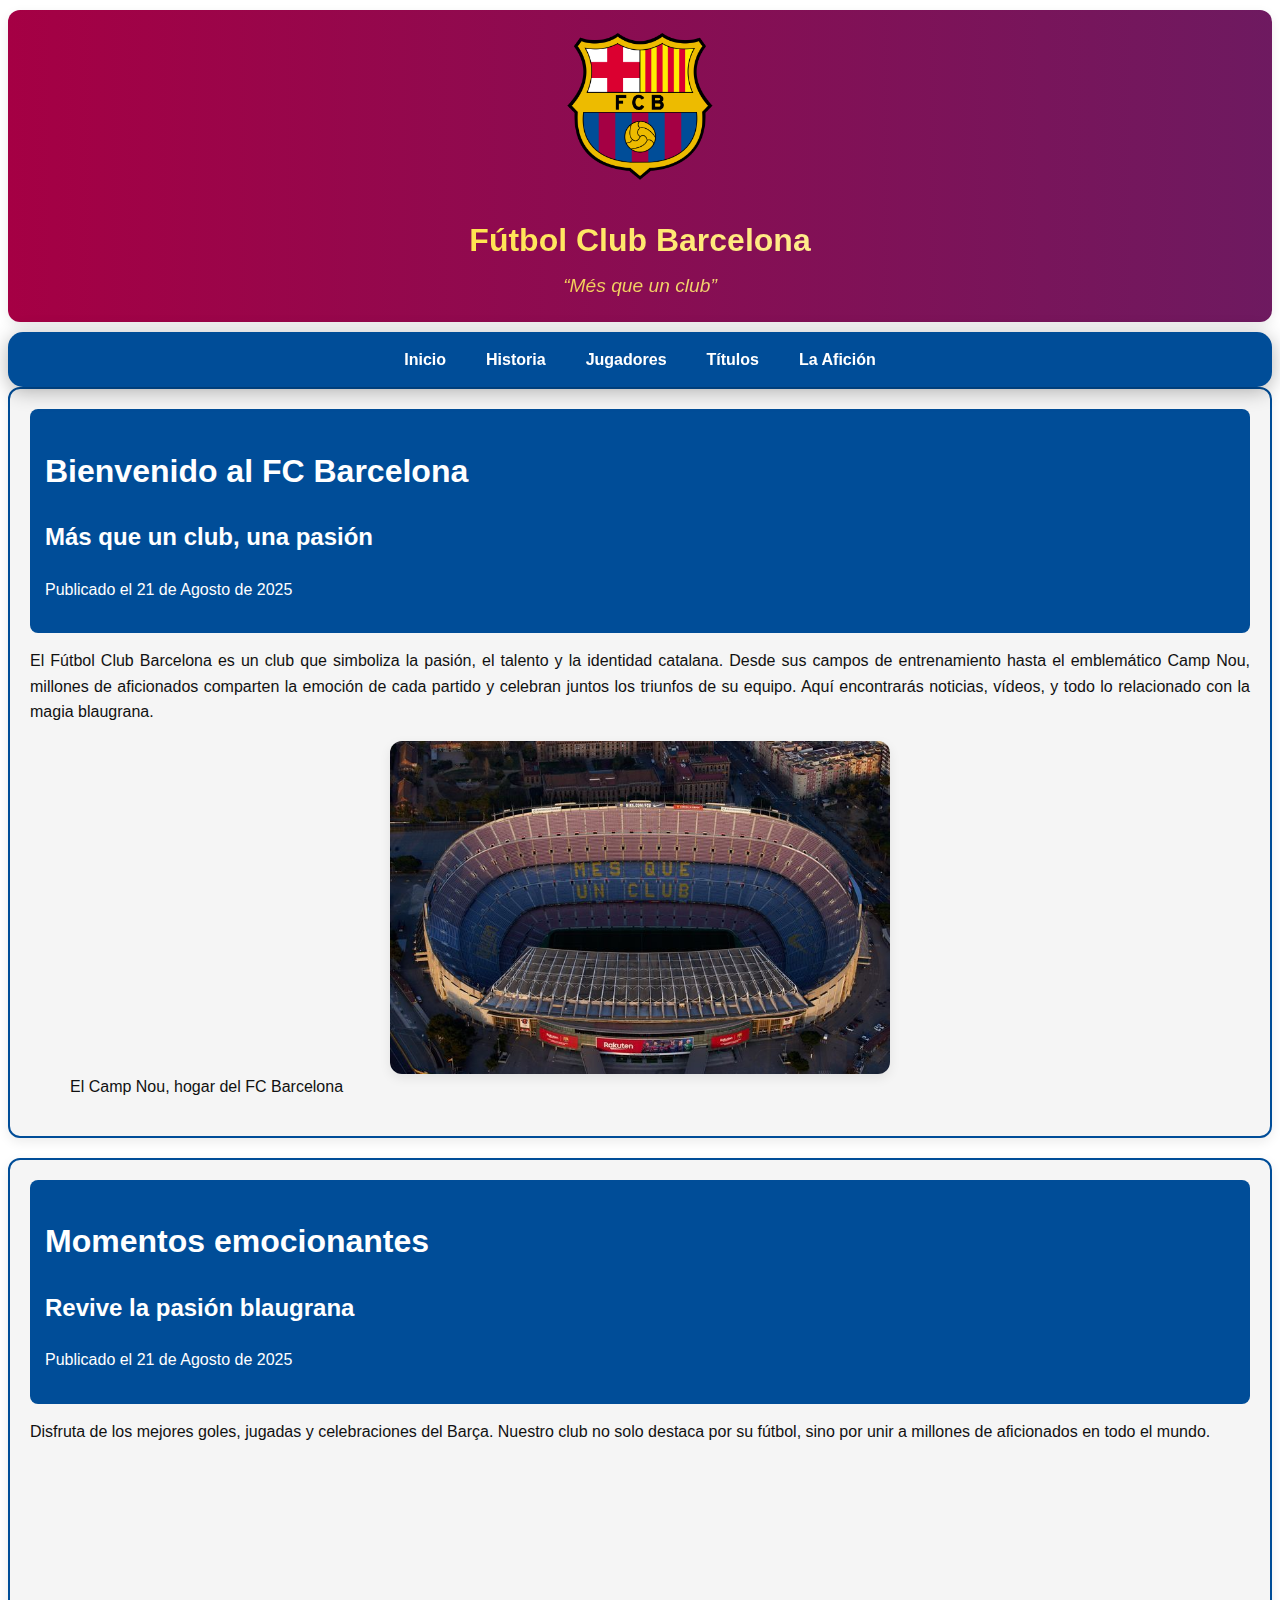
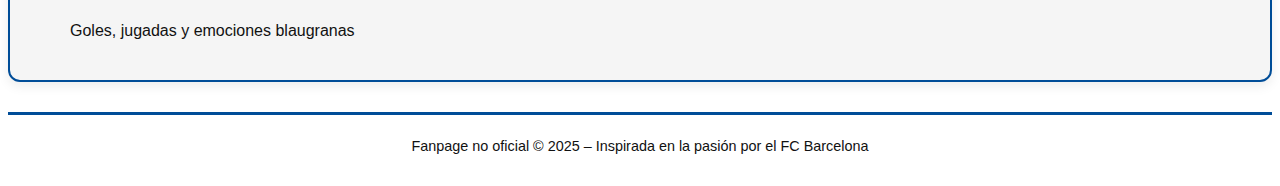
<file: index.html>
﻿<!DOCTYPE html>
<html lang="es">

<head>
    <meta charset="UTF-8">
    <meta http-equiv="X-UA-Compatible" content="IE=edge">
    <meta name="viewport" content="width=device-width, initial-scale=1.0">
    <meta name="description" content="Fanpage del Fútbol Club Barcelona">
    <meta name="keywords" content="FC Barcelona, Barça, fútbol, Messi, Camp Nou">
    <title>FC Barcelona - Fanpage</title>
    <link rel="stylesheet" href="/css/misestilos.css">
    <link rel="shortcut icon" href="/imagenes/EscudoBarcelona.png" />
</head>

<body>
    <div id="agrupar">

        <!-- Encabezado principal -->
        <header id="principal">
            <img src="/imagenes/EscudoBarcelona.png" width="150" height="auto" alt="Escudo FC Barcelona">
            <h1>Fútbol Club Barcelona</h1>
            <h2>“Més que un club”</h2>
        </header>

        <nav id="menu">
            <button id="menu-toggle">☰ Menú</button>
            <ul id="menu-links">
                <li><a href="/index.html">Inicio</a></li>
                <li><a href="/html/historia.html">Historia</a></li>
                <li><a href="/html/jugadores.html">Jugadores</a></li>
                <li><a href="/html/titulos.html">Títulos</a></li>
                <li><a href="/html/aficion.html">La Afición</a></li>
            </ul>
        </nav>

        <!-- Sección principal -->
        <section id="seccion">

            <!-- Primer artículo: Presentación general -->
            <article>
                <header class="cabecera">
                    <h1>Bienvenido al FC Barcelona</h1>
                    <h2>Más que un club, una pasión</h2>
                    <p>Publicado el <time datetime="2025-08-21">21 de Agosto de 2025</time></p>
                </header>
                <div class="texto_articulo">
                    El Fútbol Club Barcelona es un club que simboliza la pasión, el talento y la identidad catalana.
                    Desde sus campos de entrenamiento hasta el emblemático Camp Nou, millones de aficionados comparten
                    la emoción de cada partido y celebran juntos los triunfos de su equipo.
                    Aquí encontrarás noticias, vídeos, y todo lo relacionado con la magia blaugrana.
                </div>
                <figure>
                    <img src="/imagenes/campNou.jpg" alt="Camp Nou estadio FC Barcelona">
                    <figcaption>El Camp Nou, hogar del FC Barcelona</figcaption>
                </figure>
            </article>

            <!-- Segundo artículo: Multimedia / Vídeo -->
            <article>
                <header class="cabecera">
                    <h1>Momentos emocionantes</h1>
                    <h2>Revive la pasión blaugrana</h2>
                    <p>Publicado el <time datetime="2025-08-21">21 de Agosto de 2025</time></p>
                </header>
                <div class="texto_articulo">
                    Disfruta de los mejores goles, jugadas y celebraciones del Barça.
                    Nuestro club no solo destaca por su fútbol, sino por unir a millones de aficionados en todo el
                    mundo.
                </div>
                <figure>
                    <div class="video-container">
                        <iframe width="560" height="auto"
                            src="https://www.youtube.com/embed/1yLAv469o-I?si=PwR2Y-on0ChweXEt"
                            title="YouTube video player" frameborder="0"
                            allow="accelerometer; autoplay; clipboard-write; encrypted-media; gyroscope; picture-in-picture; web-share"
                            referrerpolicy="strict-origin-when-cross-origin" allowfullscreen></iframe>
                        <figcaption>Goles, jugadas y emociones blaugranas</figcaption>
                    </div>
                </figure>
            </article>

        </section>
        <!-- Pie de página -->
        <footer id="pie">
            Fanpage no oficial &copy; 2025 – Inspirada en la pasión por el FC Barcelona
        </footer>
    </div>

    <script>
        const toggleBtn = document.getElementById("menu-toggle");
        const menuLinks = document.getElementById("menu-links");

        toggleBtn.addEventListener("click", () => {
            menuLinks.classList.toggle("active");
        });

        // opcional: cerrar el menú al hacer clic en un enlace
        const links = menuLinks.querySelectorAll("a");
        links.forEach(link => {
            link.addEventListener("click", () => {
                menuLinks.classList.remove("active");
            });
        });
    </script>

</body>

</html>
</file>
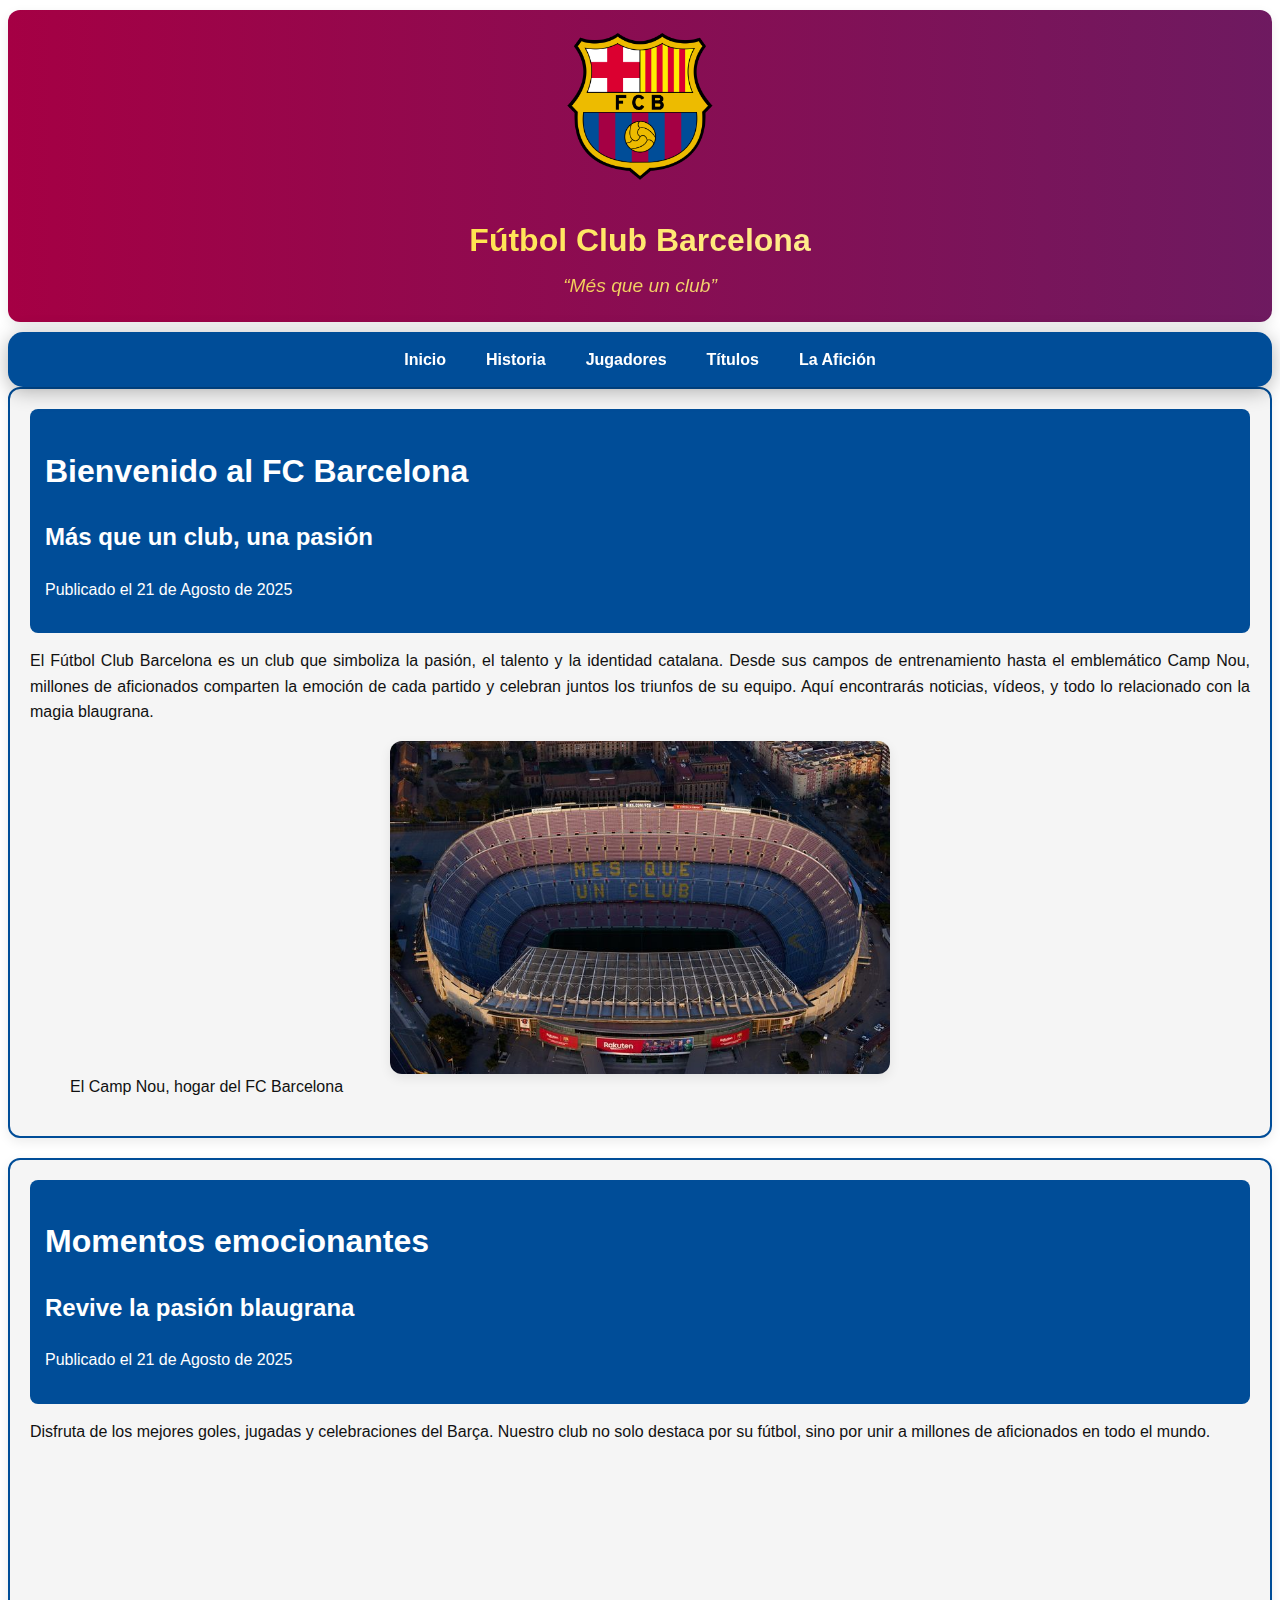
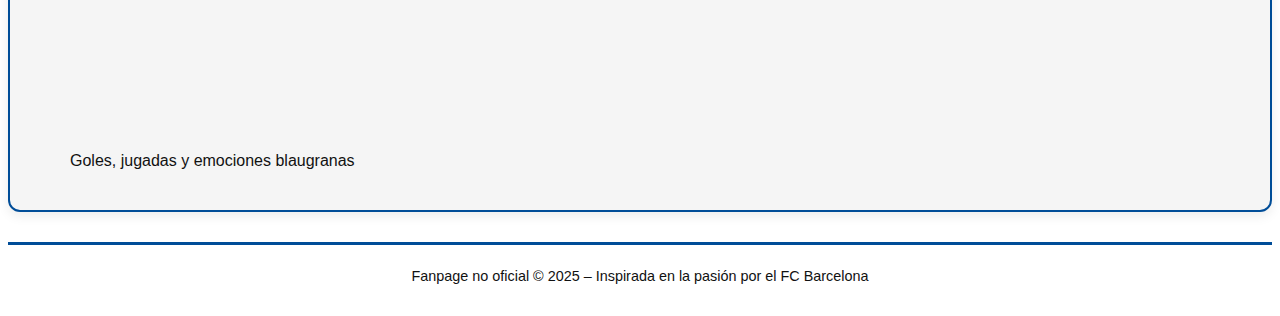
<file: Plantilla/index.html>
﻿<!DOCTYPE html>
<html lang="es">

<head>
    <meta charset="UTF-8">
    <meta http-equiv="X-UA-Compatible" content="IE=edge">
    <meta name="viewport" content="width=device-width, initial-scale=1.0">
    <meta name="description" content="Fanpage del Fútbol Club Barcelona">
    <meta name="keywords" content="FC Barcelona, Barça, fútbol, Messi, Camp Nou">
    <title>FC Barcelona - Fanpage</title>
    <link rel="stylesheet" href="/Plantilla/css/misestilos.css">
    <link rel="shortcut icon" href="/Plantilla/imagenes/EscudoBarcelona.png" />
</head>

<body>
    <div id="agrupar">

        <!-- Encabezado principal -->
        <header id="principal">
            <img src="/Plantilla/imagenes/EscudoBarcelona.png" width="150" height="auto" alt="Escudo FC Barcelona">
            <h1>Fútbol Club Barcelona</h1>
            <h2>“Més que un club”</h2>
        </header>

        <nav id="menu">
            <button id="menu-toggle">☰ Menú</button>
            <ul id="menu-links">
                <li><a href="/Plantilla/index.html">Inicio</a></li>
                <li><a href="/Plantilla/html/historia.html">Historia</a></li>
                <li><a href="/Plantilla/html/jugadores.html">Jugadores</a></li>
                <li><a href="/Plantilla/html/titulos.html">Títulos</a></li> 
                <li><a href="/Plantilla/html/aficion.html">La Afición</a></li> 
            </ul>
        </nav>

   <!-- Sección principal -->
<section id="seccion">

    <!-- Primer artículo: Presentación general -->
    <article>
        <header class="cabecera">
            <h1>Bienvenido al FC Barcelona</h1>
            <h2>Más que un club, una pasión</h2>
            <p>Publicado el <time datetime="2025-08-21">21 de Agosto de 2025</time></p>
        </header>
        <div class="texto_articulo">
            El Fútbol Club Barcelona es un club que simboliza la pasión, el talento y la identidad catalana.
            Desde sus campos de entrenamiento hasta el emblemático Camp Nou, millones de aficionados comparten
            la emoción de cada partido y celebran juntos los triunfos de su equipo.
            Aquí encontrarás noticias, vídeos, y todo lo relacionado con la magia blaugrana.
        </div>
        <figure>
            <img src="/Plantilla/imagenes/campNou.jpg" alt="Camp Nou estadio FC Barcelona">
            <figcaption>El Camp Nou, hogar del FC Barcelona</figcaption>
        </figure>
    </article>

    <!-- Segundo artículo: Multimedia / Vídeo -->
    <article>
        <header class="cabecera">
            <h1>Momentos emocionantes</h1>
            <h2>Revive la pasión blaugrana</h2>
            <p>Publicado el <time datetime="2025-08-21">21 de Agosto de 2025</time></p>
        </header>
        <div class="texto_articulo">
            Disfruta de los mejores goles, jugadas y celebraciones del Barça.
            Nuestro club no solo destaca por su fútbol, sino por unir a millones de aficionados en todo el mundo.
        </div>
        <figure>
            <iframe 
            width="560" height="280"
            src="https://www.youtube.com/embed/1yLAv469o-I?si=PwR2Y-on0ChweXEt" 
            title="YouTube video player" frameborder="0" 
            allow="accelerometer; autoplay; clipboard-write; encrypted-media; gyroscope; picture-in-picture; web-share" 
            referrerpolicy="strict-origin-when-cross-origin" allowfullscreen></iframe>
            <figcaption>Goles, jugadas y emociones blaugranas</figcaption>
        </figure>
    </article>

</section>
        <!-- Pie de página -->
        <footer id="pie">
            Fanpage no oficial &copy; 2025 – Inspirada en la pasión por el FC Barcelona
        </footer>
    </div>

    <script>
        const toggleBtn = document.getElementById("menu-toggle");
        const menuLinks = document.getElementById("menu-links");

        toggleBtn.addEventListener("click", () => {
            menuLinks.classList.toggle("active");
        });

        // opcional: cerrar el menú al hacer clic en un enlace
        const links = menuLinks.querySelectorAll("a");
        links.forEach(link => {
            link.addEventListener("click", () => {
                menuLinks.classList.remove("active");
            });
        });
    </script>

</body>

</html>
</file>
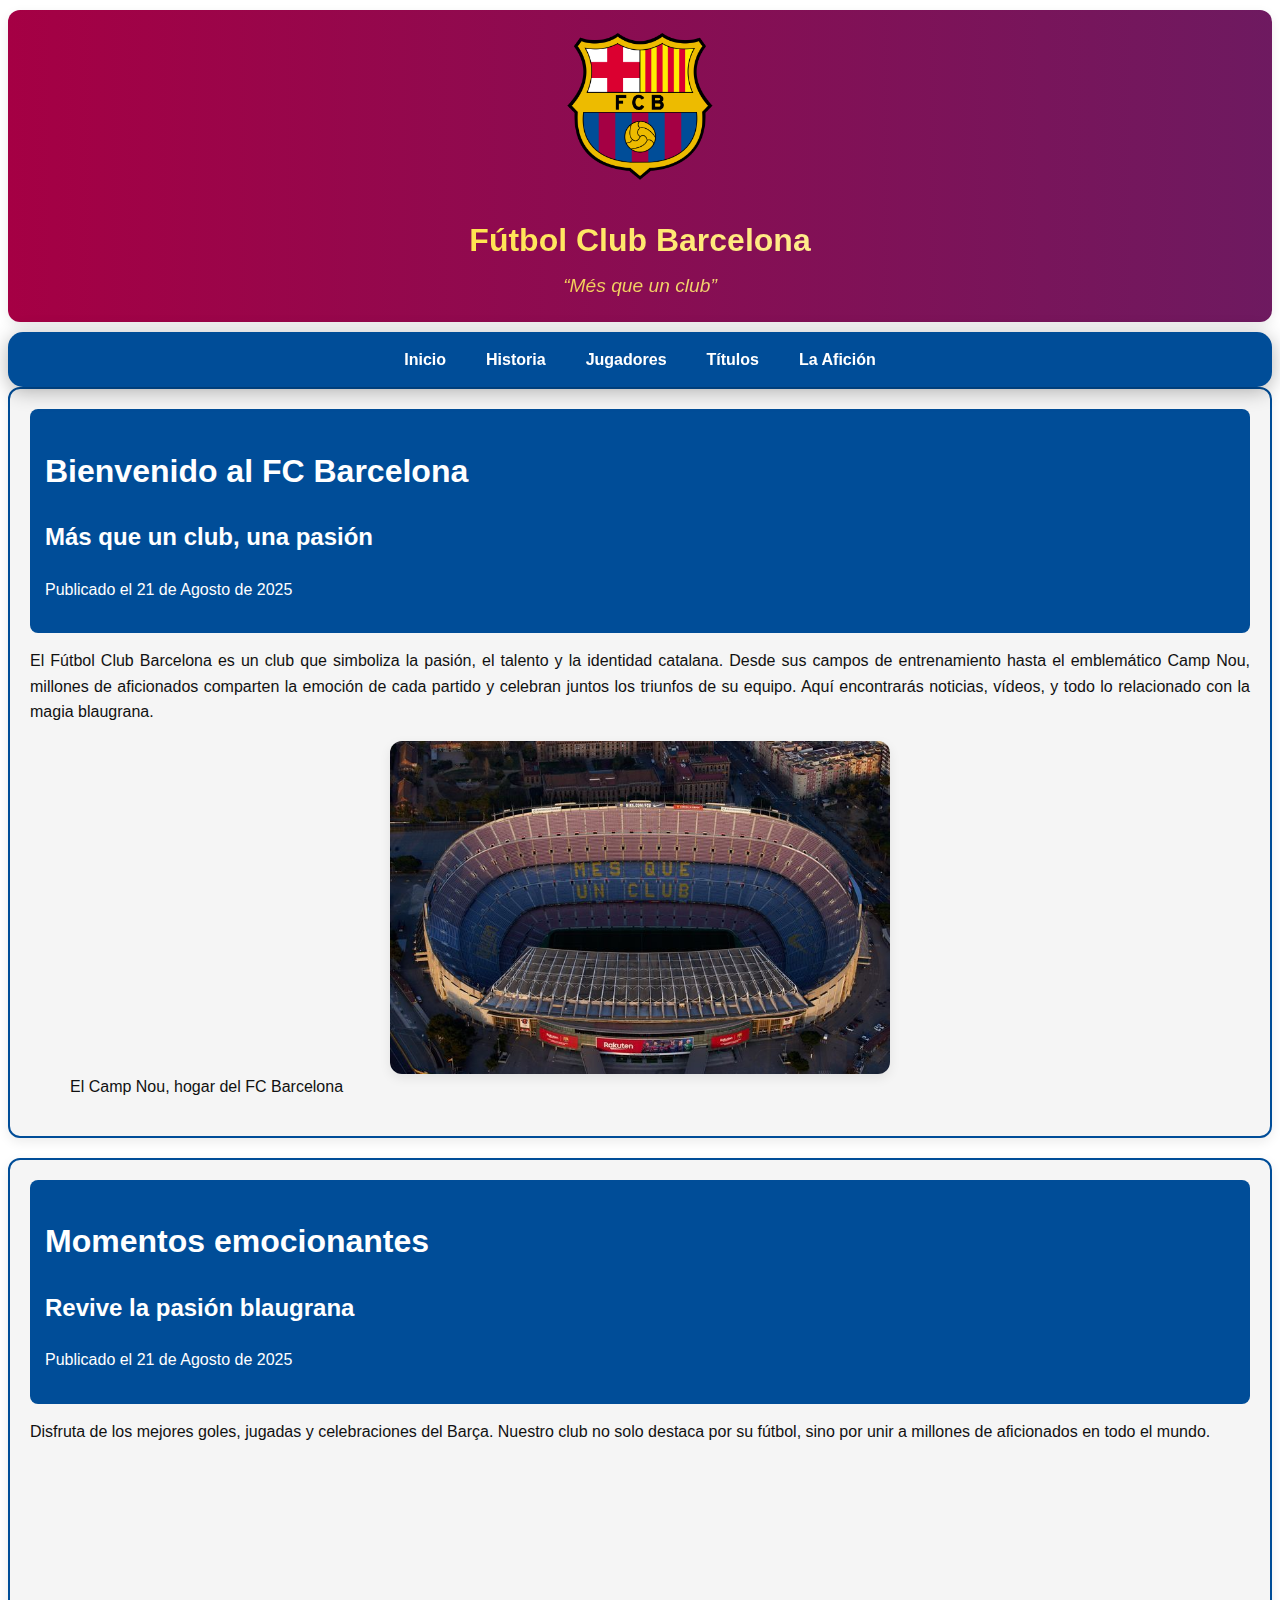
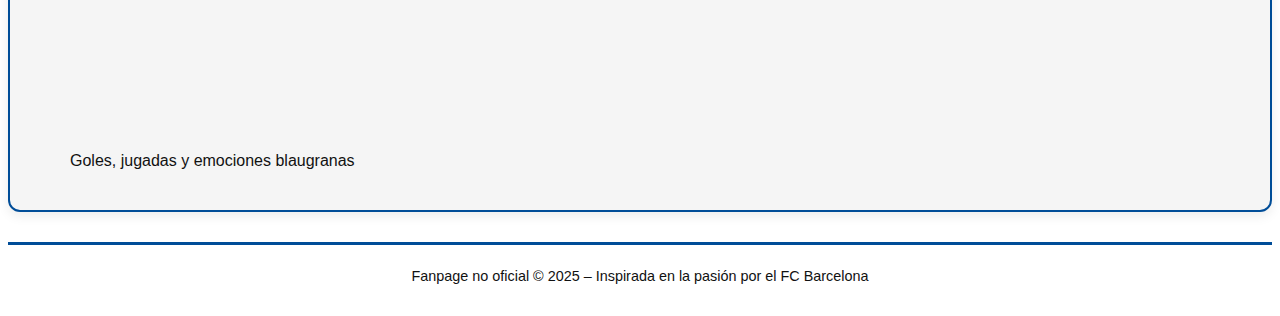
<file: main.html>
﻿<!DOCTYPE html>
<html lang="es">

<head>
    <meta charset="UTF-8">
    <meta http-equiv="X-UA-Compatible" content="IE=edge">
    <meta name="viewport" content="width=device-width, initial-scale=1.0">
    <meta name="description" content="Fanpage del Fútbol Club Barcelona">
    <meta name="keywords" content="FC Barcelona, Barça, fútbol, Messi, Camp Nou">
    <title>FC Barcelona - Fanpage</title>
    <link rel="stylesheet" href="/css/misestilos.css">
    <link rel="shortcut icon" href="imagenes/EscudoBarcelona.png" />
</head>

<body>
    <div id="agrupar">

        <!-- Encabezado principal -->
        <header id="principal">
            <img src="/Plantilla/imagenes/EscudoBarcelona.png" width="150" height="auto" alt="Escudo FC Barcelona">
            <h1>Fútbol Club Barcelona</h1>
            <h2>“Més que un club”</h2>
        </header>

        <nav id="menu">
            <button id="menu-toggle">☰ Menú</button>
            <ul id="menu-links">
                <li><a href="/Plantilla/index.html">Inicio</a></li>
                <li><a href="/Plantilla/html/historia.html">Historia</a></li>
                <li><a href="/Plantilla/html/jugadores.html">Jugadores</a></li>
                <li><a href="/Plantilla/html/titulos.html">Títulos</a></li> 
                <li><a href="/Plantilla/html/aficion.html">La Afición</a></li> 
            </ul>
        </nav>

   <!-- Sección principal -->
<section id="seccion">

    <!-- Primer artículo: Presentación general -->
    <article>
        <header class="cabecera">
            <h1>Bienvenido al FC Barcelona</h1>
            <h2>Más que un club, una pasión</h2>
            <p>Publicado el <time datetime="2025-08-21">21 de Agosto de 2025</time></p>
        </header>
        <div class="texto_articulo">
            El Fútbol Club Barcelona es un club que simboliza la pasión, el talento y la identidad catalana.
            Desde sus campos de entrenamiento hasta el emblemático Camp Nou, millones de aficionados comparten
            la emoción de cada partido y celebran juntos los triunfos de su equipo.
            Aquí encontrarás noticias, vídeos, y todo lo relacionado con la magia blaugrana.
        </div>
        <figure>
            <img src="/Plantilla/imagenes/campNou.jpg" alt="Camp Nou estadio FC Barcelona">
            <figcaption>El Camp Nou, hogar del FC Barcelona</figcaption>
        </figure>
    </article>

    <!-- Segundo artículo: Multimedia / Vídeo -->
    <article>
        <header class="cabecera">
            <h1>Momentos emocionantes</h1>
            <h2>Revive la pasión blaugrana</h2>
            <p>Publicado el <time datetime="2025-08-21">21 de Agosto de 2025</time></p>
        </header>
        <div class="texto_articulo">
            Disfruta de los mejores goles, jugadas y celebraciones del Barça.
            Nuestro club no solo destaca por su fútbol, sino por unir a millones de aficionados en todo el mundo.
        </div>
        <figure>
            <iframe 
            width="560" height="280"
            src="https://www.youtube.com/embed/1yLAv469o-I?si=PwR2Y-on0ChweXEt" 
            title="YouTube video player" frameborder="0" 
            allow="accelerometer; autoplay; clipboard-write; encrypted-media; gyroscope; picture-in-picture; web-share" 
            referrerpolicy="strict-origin-when-cross-origin" allowfullscreen></iframe>
            <figcaption>Goles, jugadas y emociones blaugranas</figcaption>
        </figure>
    </article>

</section>
        <!-- Pie de página -->
        <footer id="pie">
            Fanpage no oficial &copy; 2025 – Inspirada en la pasión por el FC Barcelona
        </footer>
    </div>

    <script>
        const toggleBtn = document.getElementById("menu-toggle");
        const menuLinks = document.getElementById("menu-links");

        toggleBtn.addEventListener("click", () => {
            menuLinks.classList.toggle("active");
        });

        // opcional: cerrar el menú al hacer clic en un enlace
        const links = menuLinks.querySelectorAll("a");
        links.forEach(link => {
            link.addEventListener("click", () => {
                menuLinks.classList.remove("active");
            });
        });
    </script>

</body>

</html>
</file>
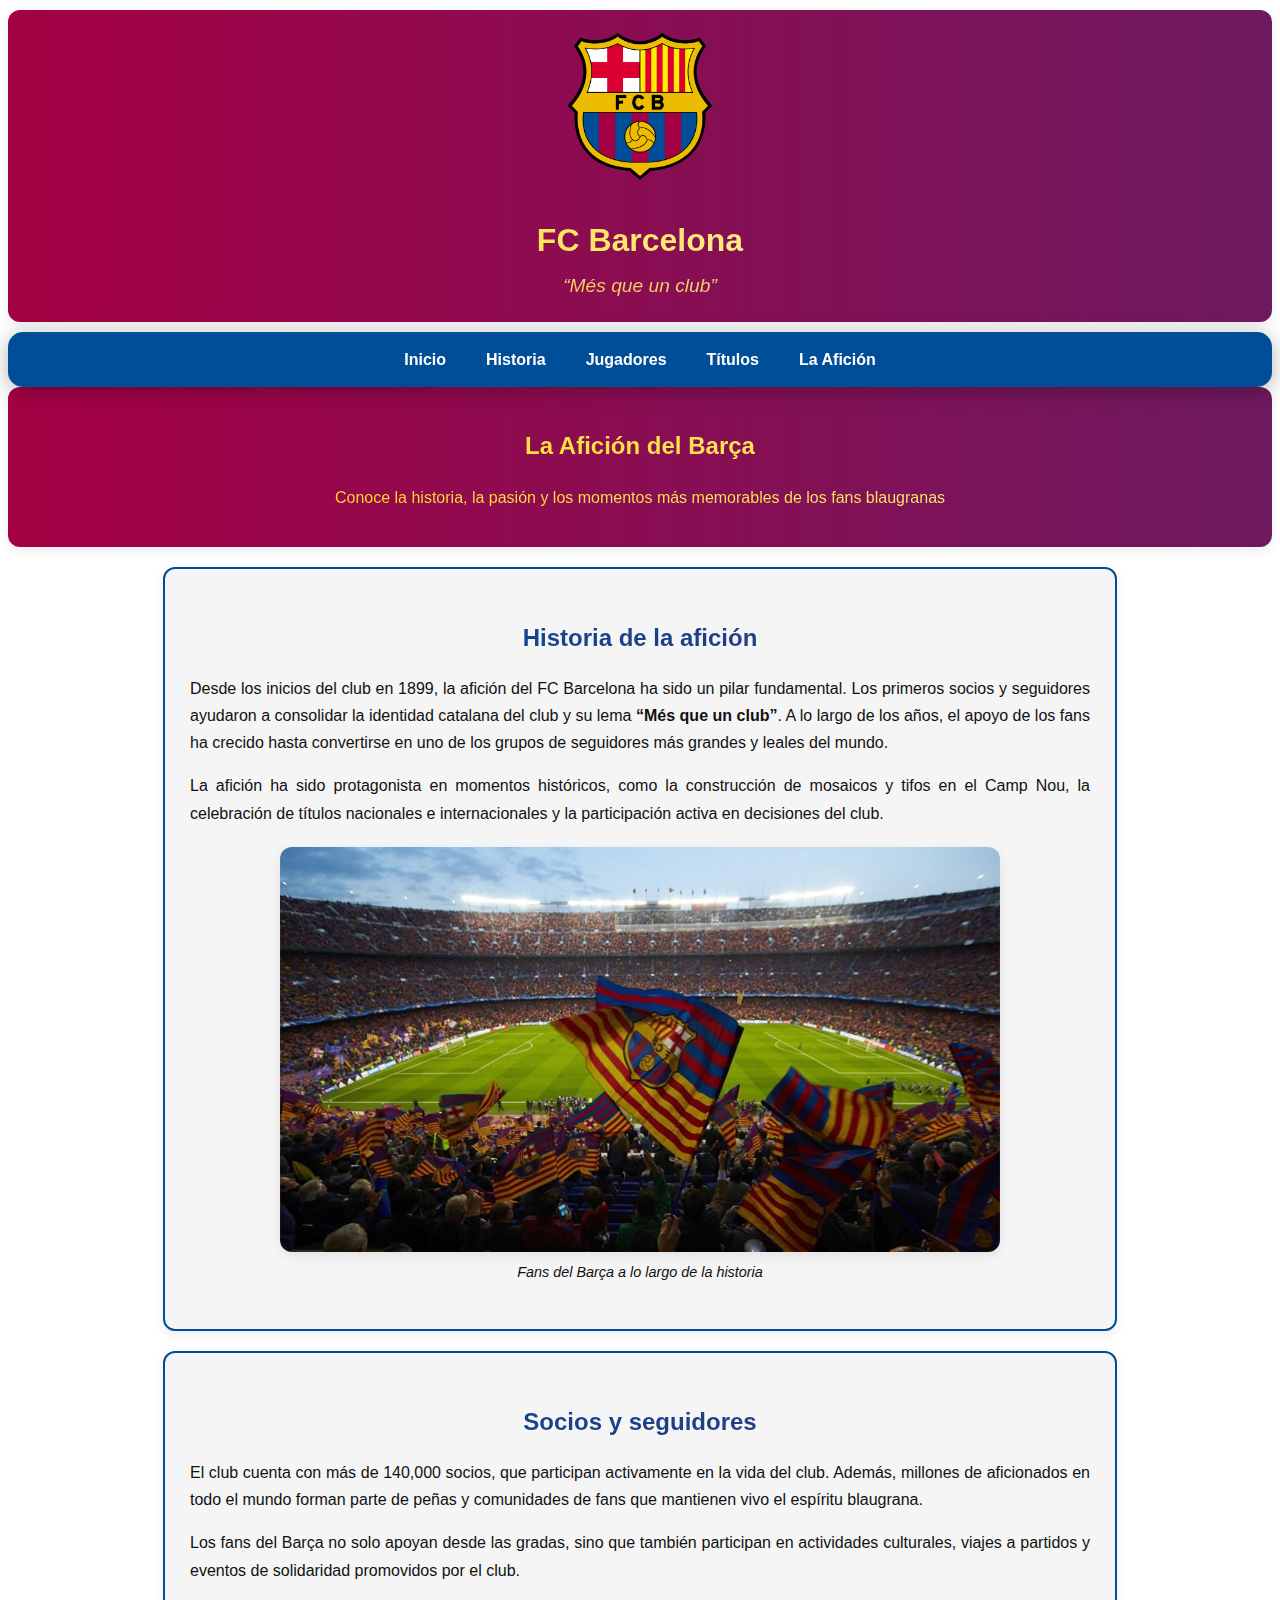
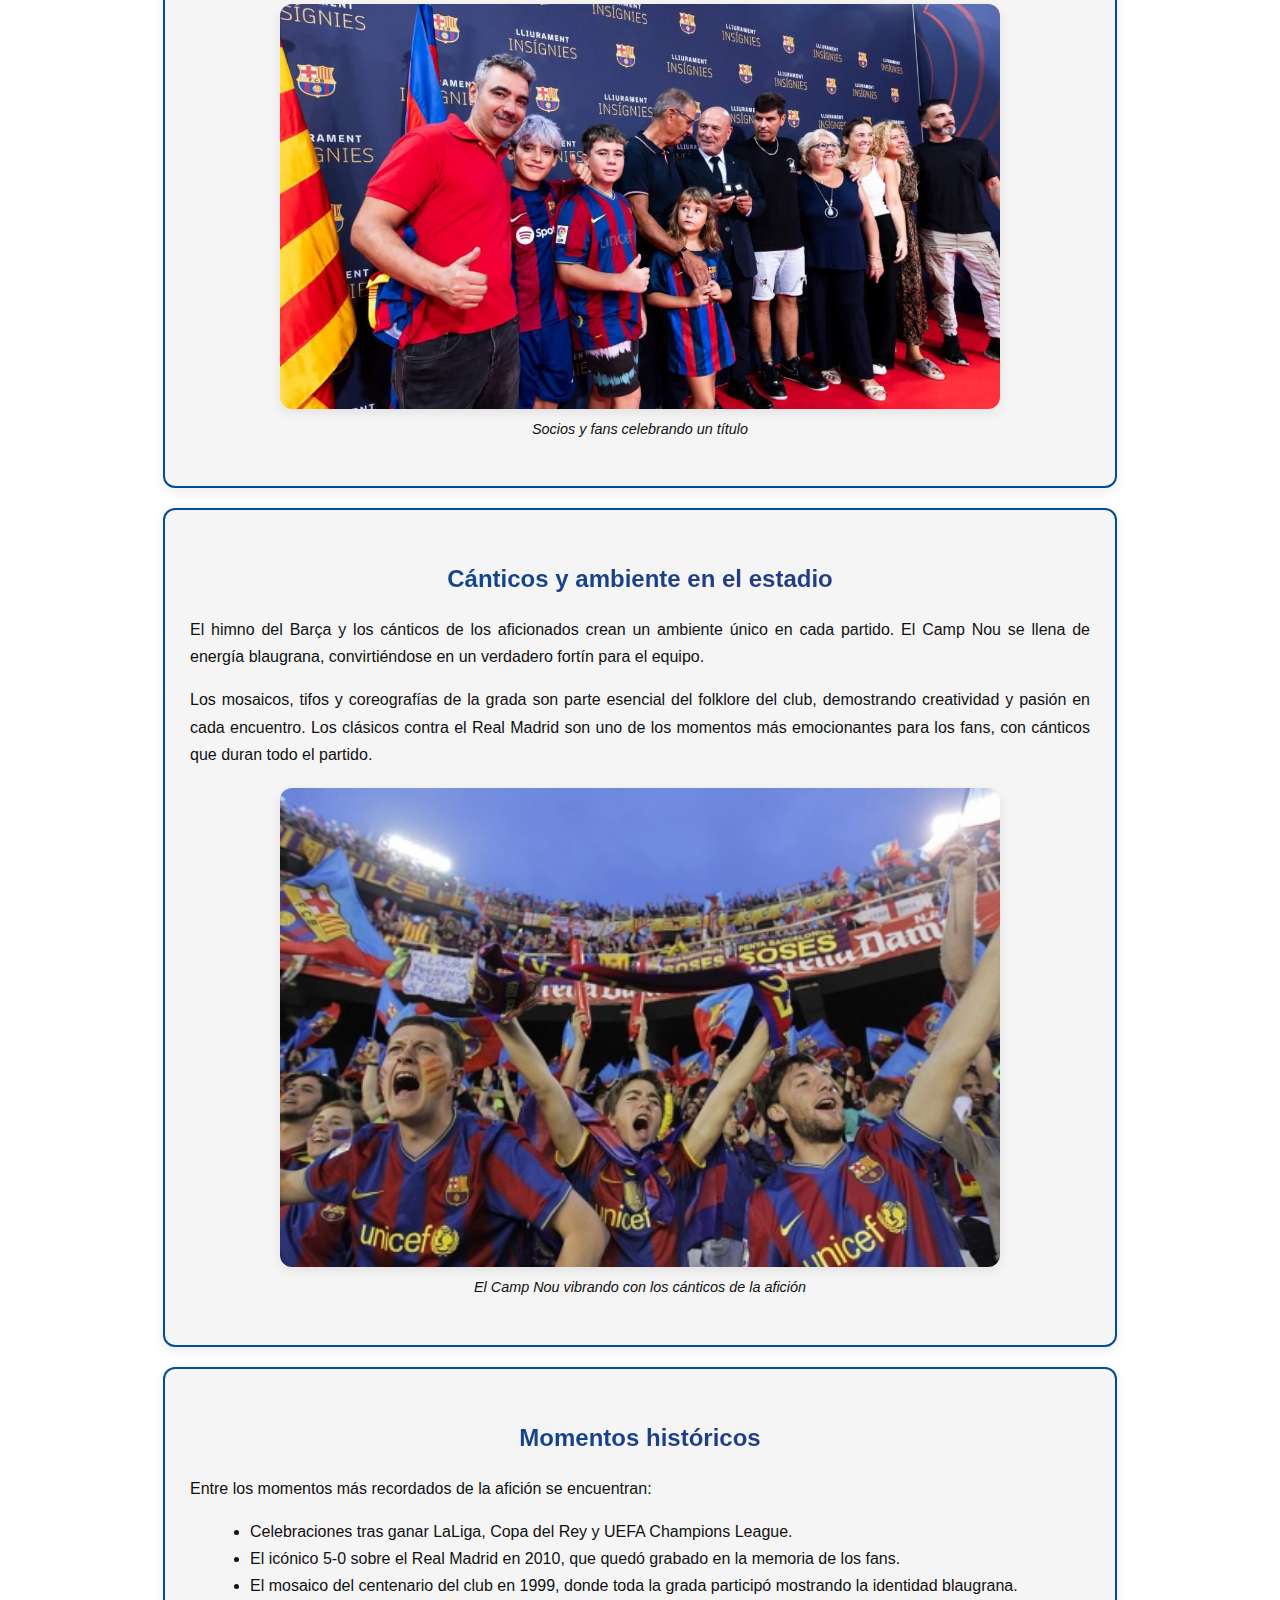
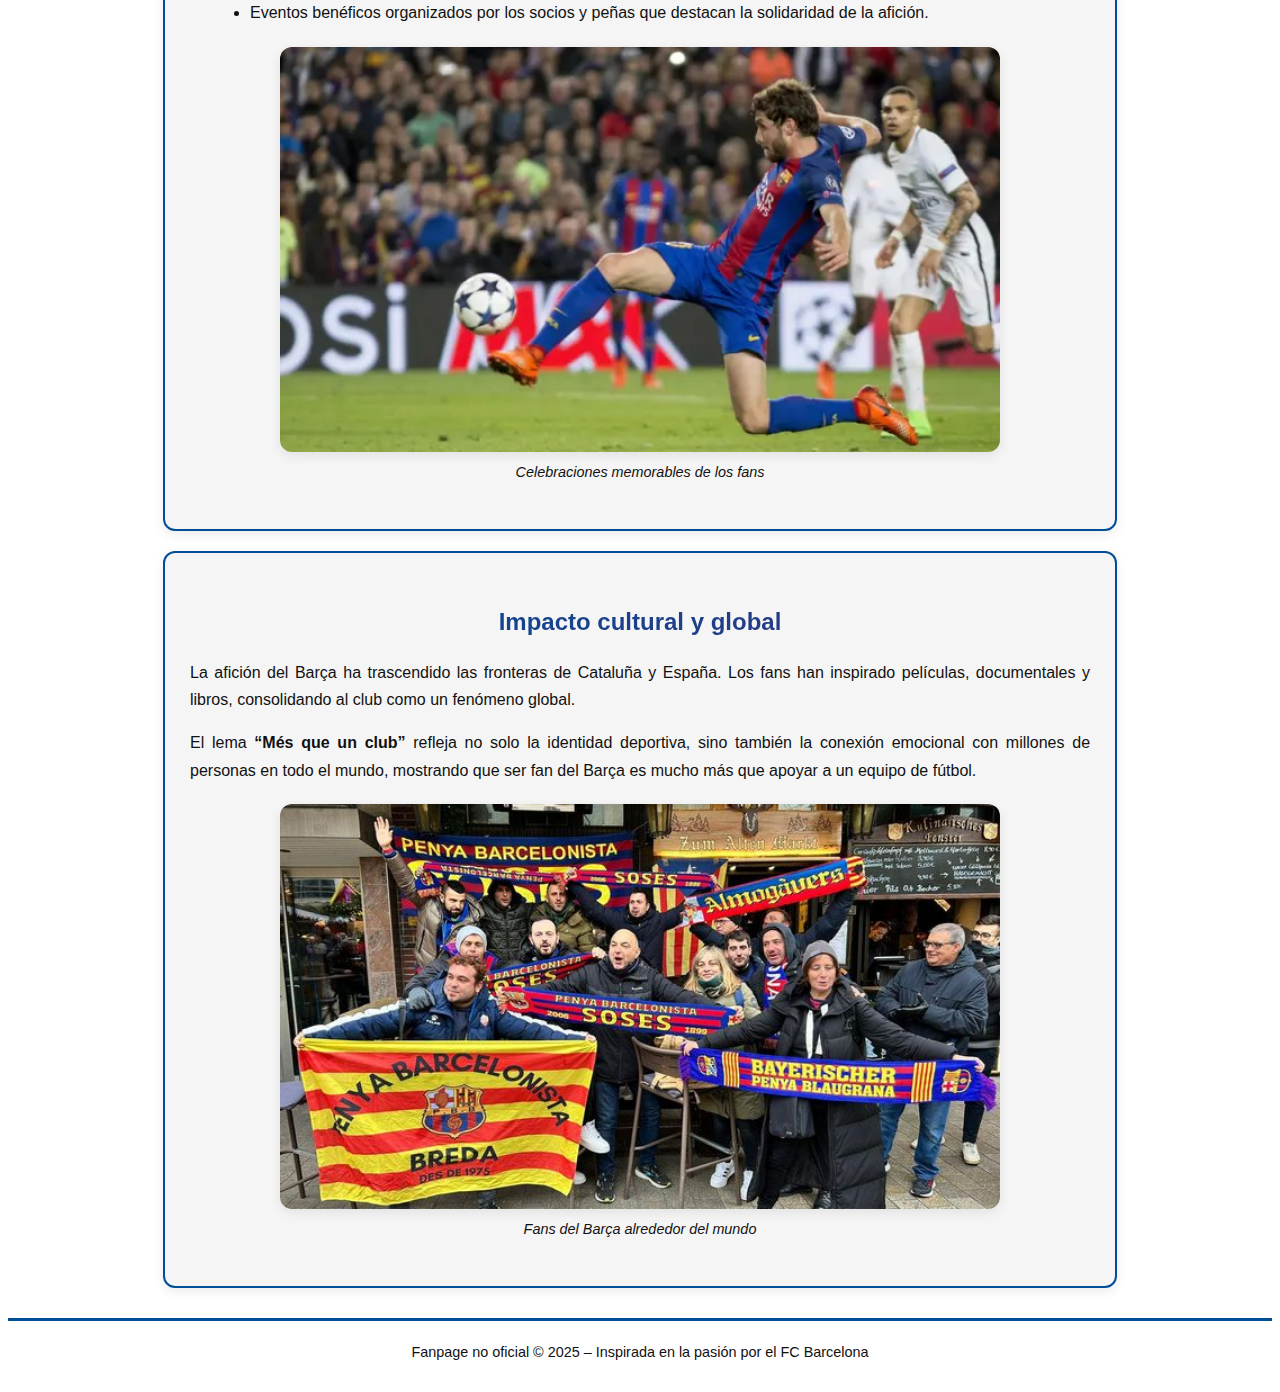
<file: html/aficion.html>
<!DOCTYPE html>
<html lang="es">

<head>
    <meta charset="UTF-8">
    <meta http-equiv="X-UA-Compatible" content="IE=edge">
    <meta name="viewport" content="width=device-width, initial-scale=1.0">
    <meta name="description" content="Afición del FC Barcelona">
    <meta name="keywords" content="FC Barcelona, afición, fans, socios, Camp Nou">
    <title>Afición - FC Barcelona</title>
    <link rel="stylesheet" href="/css/misestilos.css">
    <link rel="shortcut icon" href="/imagenes/EscudoBarcelona.png" />
</head>

<body>
    <div id="agrupar">

        <!-- Encabezado principal -->
        <header id="principal">
            <img src="/imagenes/EscudoBarcelona.png" width="150" alt="Escudo FC Barcelona">
            <h1>FC Barcelona</h1>
            <h2>“Més que un club”</h2>
        </header>

        <!-- Menú -->
        <nav id="menu">
            <button id="menu-toggle">☰ Menú</button>
            <ul id="menu-links">
                <li><a href="/index.html">Inicio</a></li>
                <li><a href="/html/historia.html">Historia</a></li>
                <li><a href="/html/jugadores.html">Jugadores</a></li>
                <li><a href="/html/titulos.html">Títulos</a></li> 
                <li><a href="/html/aficion.html">La Afición</a></li> 
            </ul>
        </nav>

<!-- Sección Afición -->
<section id="aficion">
    <header class="cabecera">
        <h2>La Afición del Barça</h2>
        <p>Conoce la historia, la pasión y los momentos más memorables de los fans blaugranas</p>
    </header>

    <!-- Historia de la Afición -->
    <article class="articulo-aficion">
        <h3 class="subtitulo-aficion">Historia de la afición</h3>
        <p>Desde los inicios del club en 1899, la afición del FC Barcelona ha sido un pilar fundamental. Los primeros socios y seguidores ayudaron a consolidar la identidad catalana del club y su lema <strong>“Més que un club”</strong>. A lo largo de los años, el apoyo de los fans ha crecido hasta convertirse en uno de los grupos de seguidores más grandes y leales del mundo.</p>
        
        <p>La afición ha sido protagonista en momentos históricos, como la construcción de mosaicos y tifos en el Camp Nou, la celebración de títulos nacionales e internacionales y la participación activa en decisiones del club.</p>

        <figure>
            <img src="/imagenes/aficion.jpg" alt="Historia de la afición del Barça">
            <figcaption>Fans del Barça a lo largo de la historia</figcaption>
        </figure>
    </article>

    <!-- Cantidad de socios y fans -->
    <article class="articulo-aficion">
        <h3 class="subtitulo-aficion">Socios y seguidores</h3>
        <p>El club cuenta con más de 140,000 socios, que participan activamente en la vida del club. Además, millones de aficionados en todo el mundo forman parte de peñas y comunidades de fans que mantienen vivo el espíritu blaugrana.</p>
        
        <p>Los fans del Barça no solo apoyan desde las gradas, sino que también participan en actividades culturales, viajes a partidos y eventos de solidaridad promovidos por el club.</p>

        <figure>
            <img src="/imagenes/socios.jpg" alt="Socios y seguidores del Barça">
            <figcaption>Socios y fans celebrando un título</figcaption>
        </figure>
    </article>

    <!-- Cánticos y ambiente en el Camp Nou -->
    <article class="articulo-aficion">
        <h3 class="subtitulo-aficion">Cánticos y ambiente en el estadio</h3>
        <p>El himno del Barça y los cánticos de los aficionados crean un ambiente único en cada partido. El Camp Nou se llena de energía blaugrana, convirtiéndose en un verdadero fortín para el equipo.</p>

        <p>Los mosaicos, tifos y coreografías de la grada son parte esencial del folklore del club, demostrando creatividad y pasión en cada encuentro. Los clásicos contra el Real Madrid son uno de los momentos más emocionantes para los fans, con cánticos que duran todo el partido.</p>

        <figure>
            <img src="/imagenes/aficionnn.jpg" alt="Cánticos en el Camp Nou">
            <figcaption>El Camp Nou vibrando con los cánticos de la afición</figcaption>
        </figure>
    </article>

    <!-- Momentos históricos de la afición -->
    <article class="articulo-aficion">
        <h3 class="subtitulo-aficion">Momentos históricos</h3>
        <p>Entre los momentos más recordados de la afición se encuentran:</p>
        <ul>
            <li>Celebraciones tras ganar LaLiga, Copa del Rey y UEFA Champions League.</li>
            <li>El icónico 5-0 sobre el Real Madrid en 2010, que quedó grabado en la memoria de los fans.</li>
            <li>El mosaico del centenario del club en 1999, donde toda la grada participó mostrando la identidad blaugrana.</li>
            <li>Eventos benéficos organizados por los socios y peñas que destacan la solidaridad de la afición.</li>
        </ul>

        <figure>
            <img src="/imagenes/jordi.webp" alt="Momentos históricos de la afición">
            <figcaption>Celebraciones memorables de los fans</figcaption>
        </figure>
    </article>

    <!-- Impacto cultural y global -->
    <article class="articulo-aficion">
        <h3 class="subtitulo-aficion">Impacto cultural y global</h3>
        <p>La afición del Barça ha trascendido las fronteras de Cataluña y España. Los fans han inspirado películas, documentales y libros, consolidando al club como un fenómeno global.</p>
        
        <p>El lema <strong>“Més que un club”</strong> refleja no solo la identidad deportiva, sino también la conexión emocional con millones de personas en todo el mundo, mostrando que ser fan del Barça es mucho más que apoyar a un equipo de fútbol.</p>

        <figure>
            <img src="/imagenes/aficon.jpg" alt="Impacto global de la afición">
            <figcaption>Fans del Barça alrededor del mundo</figcaption>
        </figure>
    </article>
</section>

        <!-- Pie de página -->
        <footer id="pie">
            Fanpage no oficial &copy; 2025 – Inspirada en la pasión por el FC Barcelona
        </footer>
    </div>

    <script>
        const toggleBtn = document.getElementById("menu-toggle");
        const menuLinks = document.getElementById("menu-links");

        toggleBtn.addEventListener("click", () => {
            menuLinks.classList.toggle("active");
        });

        const links = menuLinks.querySelectorAll("a");
        links.forEach(link => {
            link.addEventListener("click", () => {
                menuLinks.classList.remove("active");
            });
        });
    </script>
</body>
</html>
</file>
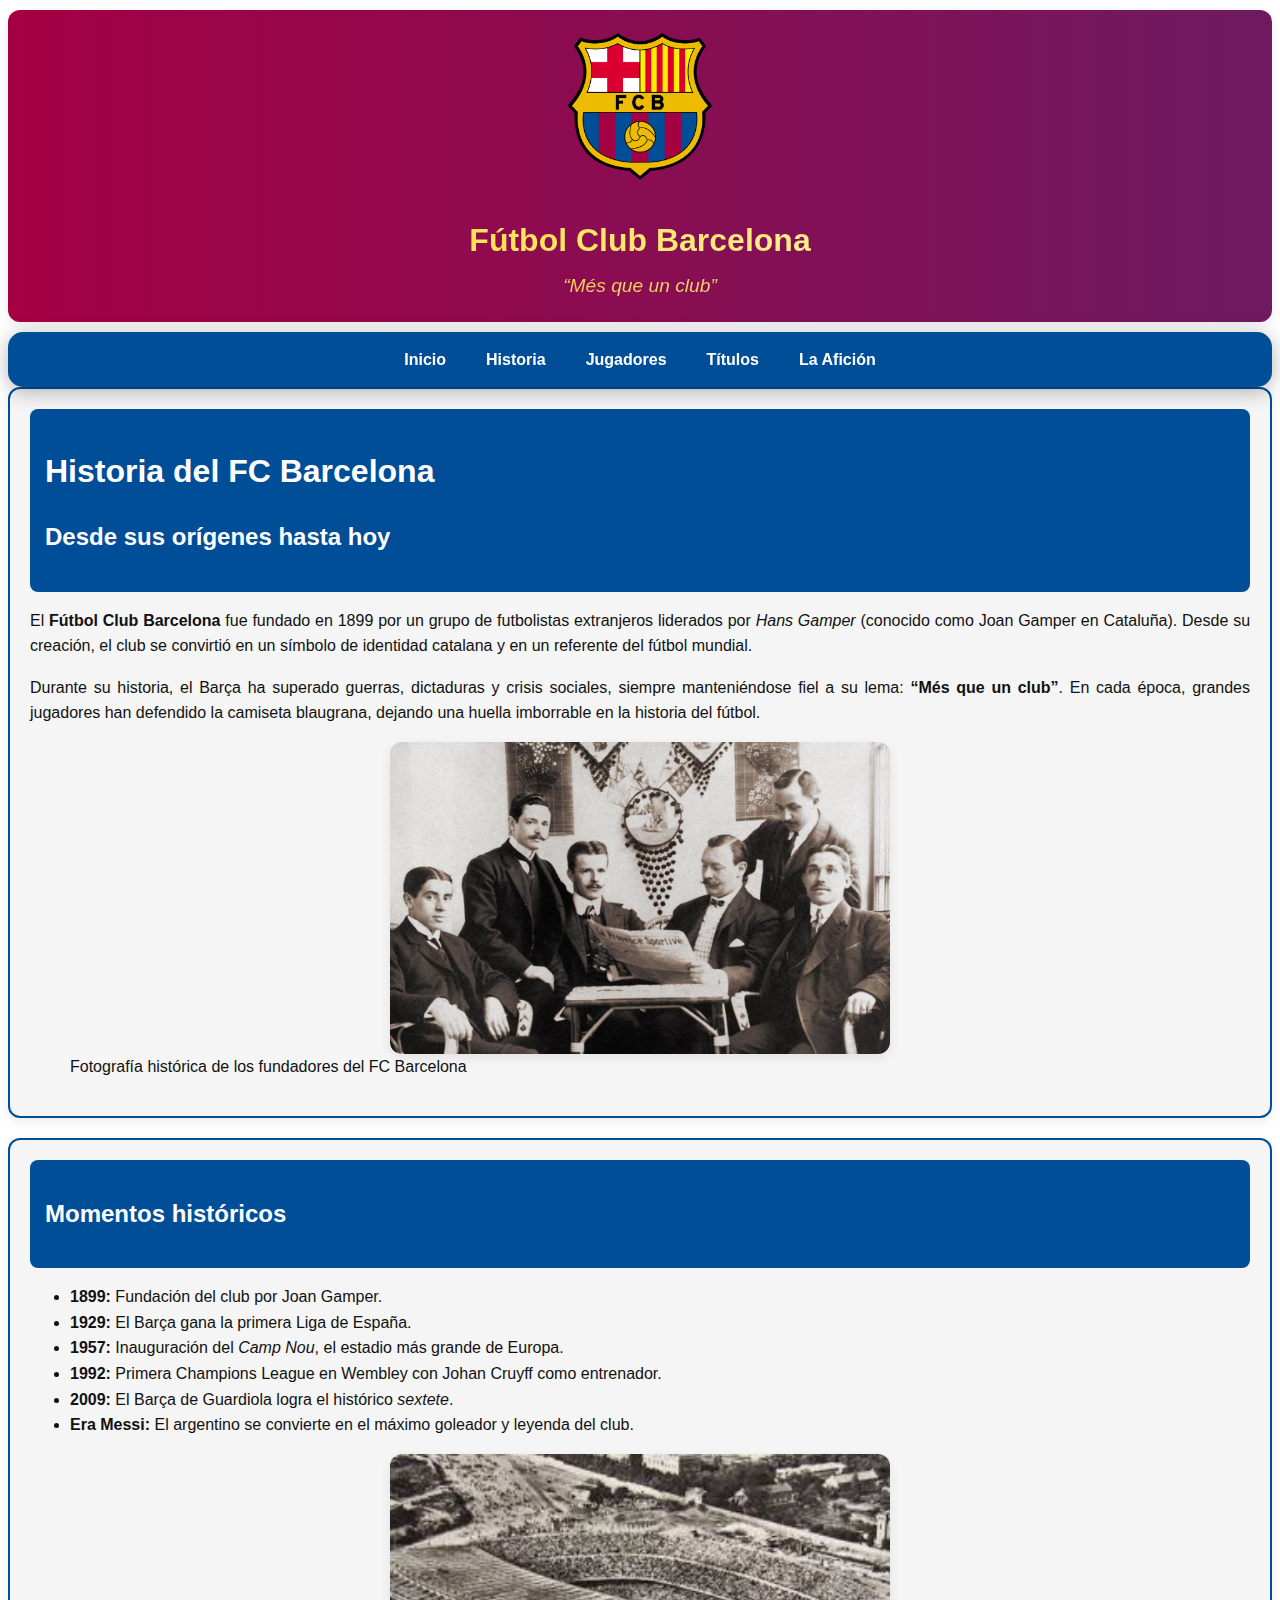
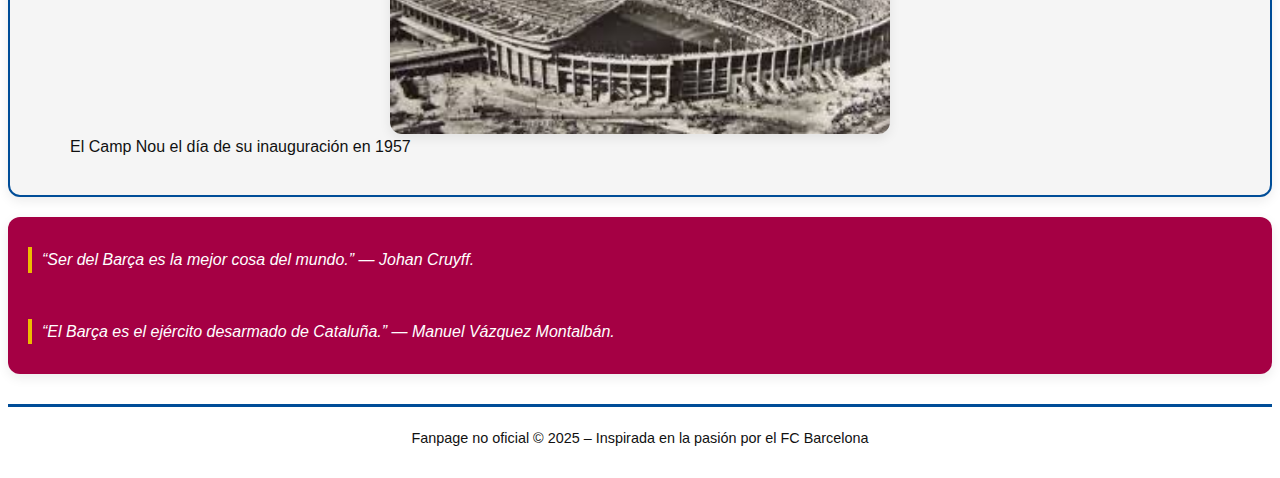
<file: html/historia.html>
<!DOCTYPE html>
<html lang="es">

<head>
    <meta charset="UTF-8">
    <meta http-equiv="X-UA-Compatible" content="IE=edge">
    <meta name="viewport" content="width=device-width, initial-scale=1.0">
    <meta name="description" content="Historia del Fútbol Club Barcelona">
    <meta name="keywords" content="FC Barcelona, Barça, historia, Joan Gamper, Camp Nou">
    <title>FC Barcelona - Historia</title>
    <link rel="stylesheet" href="/css/misestilos.css">
    <link rel="shortcut icon" href="/imagenes/EscudoBarcelona.png" />
</head>

<body>
    <div id="agrupar">

        <!-- Encabezado principal -->
        <header id="principal">
            <img src="/imagenes/EscudoBarcelona.png" width="150" height="auto" alt="Escudo FC Barcelona">
            <h1>Fútbol Club Barcelona</h1>
            <h2>“Més que un club”</h2>
        </header>

        <!-- Menú de navegación -->
        <nav id="menu">
            <button id="menu-toggle">☰ Menú</button>
            <ul id="menu-links">
                <li><a href="/index.html">Inicio</a></li>
                <li><a href="/html/historia.html">Historia</a></li>
                <li><a href="/html/jugadores.html">Jugadores</a></li>
                <li><a href="/html/titulos.html">Títulos</a></li> 
                <li><a href="/html/aficion.html">La Afición</a></li> 
            </ul>
        </nav>

        <!-- Contenido principal -->
        <section id="seccion">

            <article>
                <header class="cabecera">
                    <h1>Historia del FC Barcelona</h1>
                    <h2>Desde sus orígenes hasta hoy</h2>
                </header>
                <div class="texto_articulo">
                    <p>
                        El <strong>Fútbol Club Barcelona</strong> fue fundado en <time datetime="1899">1899</time> por
                        un grupo de futbolistas extranjeros liderados por <em>Hans Gamper</em> (conocido como Joan
                        Gamper en Cataluña). 
                        Desde su creación, el club se convirtió en un símbolo de identidad catalana y en un referente del fútbol mundial.
                    </p>
                    <p>
                        Durante su historia, el Barça ha superado guerras, dictaduras y crisis sociales, siempre manteniéndose fiel
                        a su lema: <strong>“Més que un club”</strong>. En cada época, grandes jugadores han defendido la camiseta blaugrana, 
                        dejando una huella imborrable en la historia del fútbol.
                    </p>
                </div>
                <figure>
                    <img src="/imagenes/16070442.jpg" alt="Fundadores del FC Barcelona">
                    <figcaption>Fotografía histórica de los fundadores del FC Barcelona</figcaption>
                </figure>
            </article>

            <article>
                <header class="cabecera">
                    <h2>Momentos históricos</h2>
                </header>
                <div class="texto_articulo">
                    <ul>
                        <li><strong>1899:</strong> Fundación del club por Joan Gamper.</li>
                        <li><strong>1929:</strong> El Barça gana la primera Liga de España.</li>
                        <li><strong>1957:</strong> Inauguración del <em>Camp Nou</em>, el estadio más grande de Europa.</li>
                        <li><strong>1992:</strong> Primera Champions League en Wembley con Johan Cruyff como entrenador.</li>
                        <li><strong>2009:</strong> El Barça de Guardiola logra el histórico <em>sextete</em>.</li>
                        <li><strong>Era Messi:</strong> El argentino se convierte en el máximo goleador y leyenda del club.</li>
                    </ul>
                </div>
                <figure>
                    <img src="/imagenes/campnouinau.jpg" alt="Camp Nou en su inauguración">
                    <figcaption>El Camp Nou el día de su inauguración en 1957</figcaption>
                </figure>
            </article>

        </section>

        <!-- Columna lateral con frases -->
        <aside id="columna">
            <blockquote>
                “Ser del Barça es la mejor cosa del mundo.” — Johan Cruyff.
            </blockquote>
            <br>
            <blockquote>
                “El Barça es el ejército desarmado de Cataluña.” — Manuel Vázquez Montalbán.
            </blockquote>
        </aside>

        <!-- Pie de página -->
        <footer id="pie">
            Fanpage no oficial &copy; 2025 – Inspirada en la pasión por el FC Barcelona
        </footer>
    </div>

    <script>
        const toggleBtn = document.getElementById("menu-toggle");
        const menuLinks = document.getElementById("menu-links");

        toggleBtn.addEventListener("click", () => {
            menuLinks.classList.toggle("active");
        });

        // cerrar el menú al hacer clic en un enlace
        const links = menuLinks.querySelectorAll("a");
        links.forEach(link => {
            link.addEventListener("click", () => {
                menuLinks.classList.remove("active");
            });
        });
    </script>

</body>

</html>
</file>
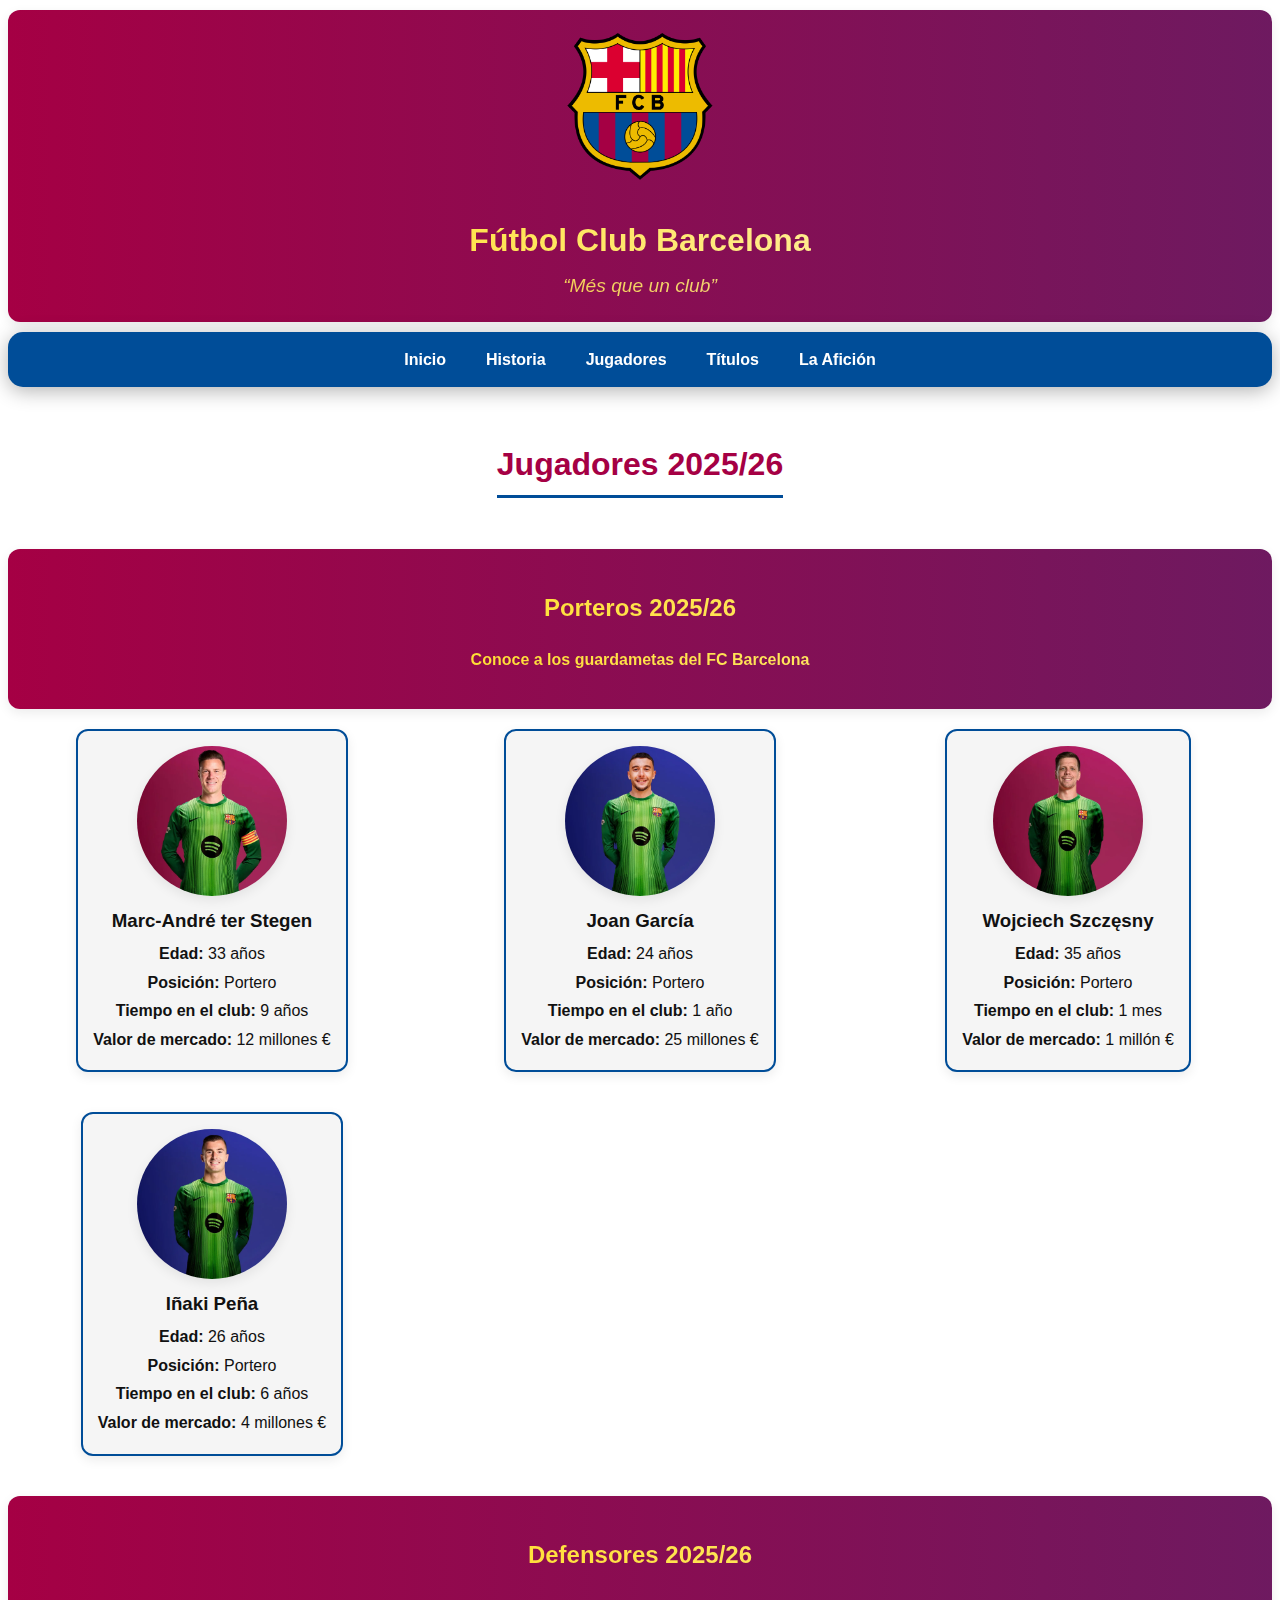
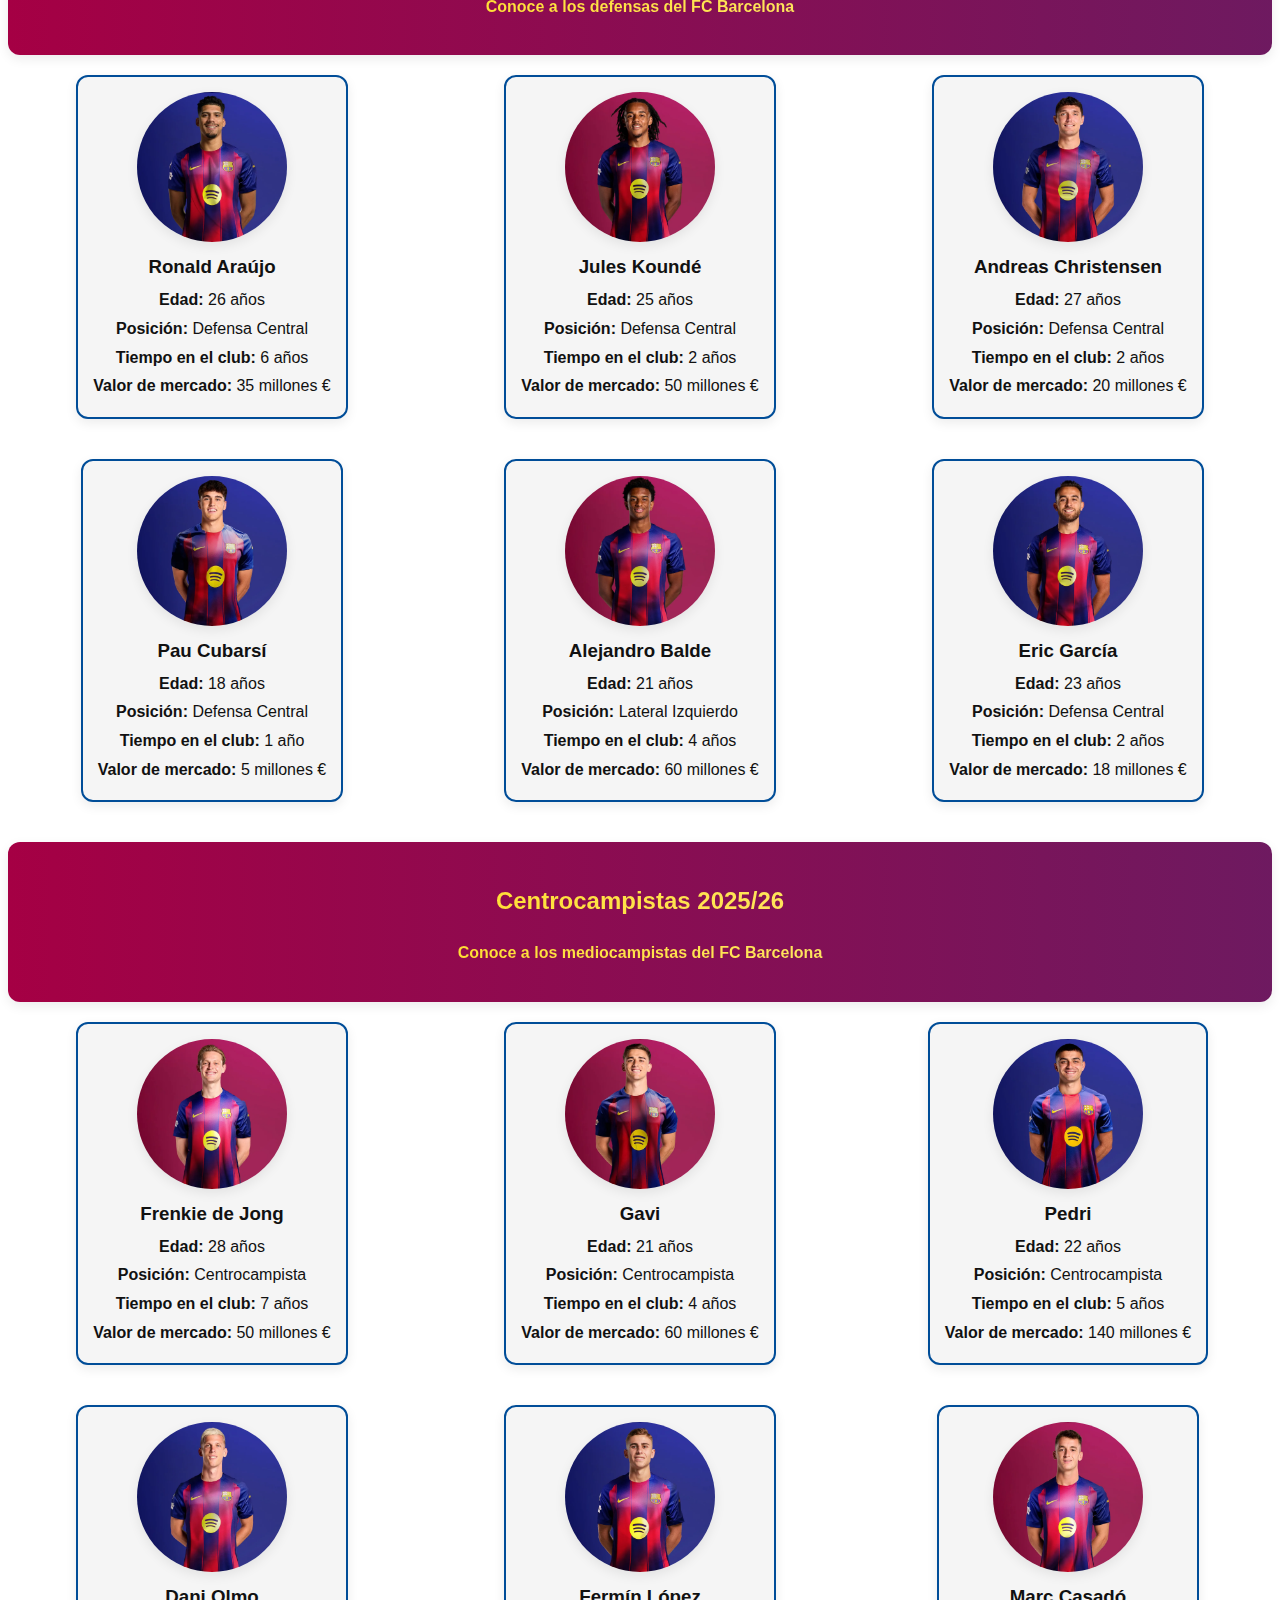
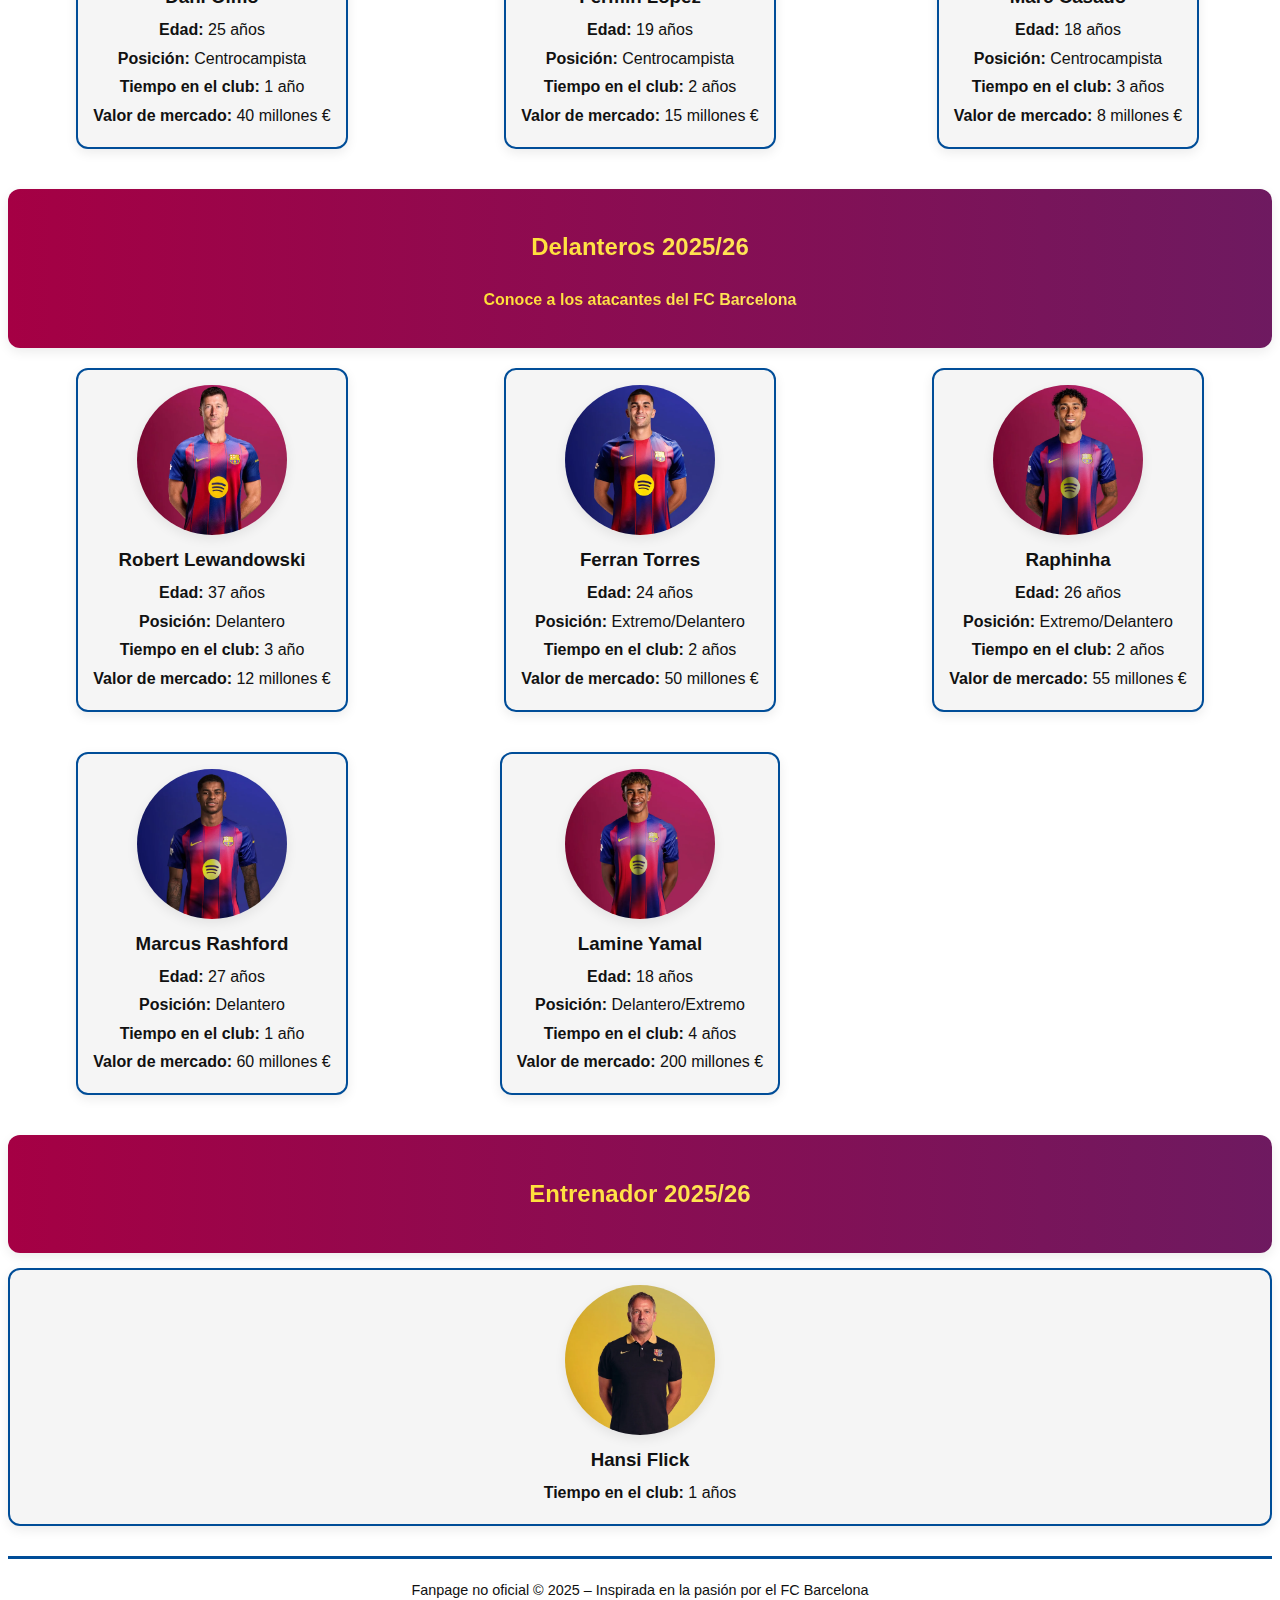
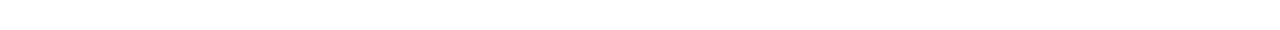
<file: html/jugadores.html>
<!DOCTYPE html>
<html lang="es">

<head>
    <meta charset="UTF-8">
    <meta http-equiv="X-UA-Compatible" content="IE=edge">
    <meta name="viewport" content="width=device-width, initial-scale=1.0">
    <meta name="description" content="Jugadores del FC Barcelona temporada 2025/26">
    <meta name="keywords" content="FC Barcelona, plantilla 2025/26, jugadores, fútbol">
    <title>Jugadores 2025/26 - FC Barcelona</title>
    <link rel="stylesheet" href="/css/misestilos.css">
    <link rel="shortcut icon" href="/imagenes/EscudoBarcelona.png" />
</head>

<body>
    <div id="agrupar">

        <!-- Encabezado principal -->
        <header id="principal">
            <img src="/imagenes/EscudoBarcelona.png" width="150" height="auto" alt="Escudo FC Barcelona">
            <h1>Fútbol Club Barcelona</h1>
            <h2>“Més que un club”</h2>
        </header>

        <!-- Menú de navegación -->
        <nav id="menu">
            <button id="menu-toggle">☰ Menú</button>
            <ul id="menu-links">
                <li><a href="/index.html">Inicio</a></li>
                <li><a href="/html/historia.html">Historia</a></li>
                <li><a href="/html/jugadores.html">Jugadores</a></li>
                <li><a href="/html/titulos.html">Títulos</a></li> 
                <li><a href="/html/aficion.html">La Afición</a></li> 
            </ul>
        </nav>

        <!-- Título de la página -->
        <section id="titulo-pagina">
            <h1>Jugadores 2025/26</h1>
        </section>

        <!-- Sección de Porteros -->
        <section id="porteros">
            <header class="cabecera">
                <h2>Porteros 2025/26</h2>
                <p>Conoce a los guardametas del FC Barcelona</p>
            </header>

            <div class="galeria">
                <!-- Marc-André ter Stegen -->
                <article class="jugador">
                    <img src="/imagenes/01-Ter_Stegen.webp" alt="Marc-André ter Stegen">
                    <h3>Marc-André ter Stegen</h3>
                    <p><strong>Edad:</strong> 33 años</p>
                    <p><strong>Posición:</strong> Portero</p>
                    <p><strong>Tiempo en el club:</strong> 9 años</p>
                    <p><strong>Valor de mercado:</strong> 12 millones €</p>
                </article>

                <!-- Joan García -->
                <article class="jugador">
                    <img src="/imagenes/00-Joan_Garcia.webp" alt="Joan García">
                    <h3>Joan García</h3>
                    <p><strong>Edad:</strong> 24 años</p>
                    <p><strong>Posición:</strong> Portero</p>
                    <p><strong>Tiempo en el club:</strong> 1 año</p>
                    <p><strong>Valor de mercado:</strong> 25 millones €</p>
                </article>

                <!-- Wojciech Szczęsny -->
                <article class="jugador">
                    <img src="/imagenes/25-Szczesny.webp" alt="Wojciech Szczęsny">
                    <h3>Wojciech Szczęsny</h3>
                    <p><strong>Edad:</strong> 35 años</p>
                    <p><strong>Posición:</strong> Portero</p>
                    <p><strong>Tiempo en el club:</strong> 1 mes</p>
                    <p><strong>Valor de mercado:</strong> 1 millón €</p>
                </article>

                <!-- Iñaki Peña -->
                <article class="jugador">
                    <img src="/imagenes/00-Pena.webp" alt="Iñaki Peña">
                    <h3>Iñaki Peña</h3>
                    <p><strong>Edad:</strong> 26 años</p>
                    <p><strong>Posición:</strong> Portero</p>
                    <p><strong>Tiempo en el club:</strong> 6 años</p>
                    <p><strong>Valor de mercado:</strong> 4 millones €</p>
                </article>
            </div>
        </section>

        <!-- Sección de Defensores -->
        <section id="defensores">
            <header class="cabecera">
                <h2>Defensores 2025/26</h2>
                <p>Conoce a los defensas del FC Barcelona</p>
            </header>

            <div class="galeria">


                <!-- Ronald Araújo -->
                <article class="jugador">
                    <img src="/imagenes/04-Araujo.webp" alt="Ronald Araújo">
                    <h3>Ronald Araújo</h3>
                    <p><strong>Edad:</strong> 26 años</p>
                    <p><strong>Posición:</strong> Defensa Central</p>
                    <p><strong>Tiempo en el club:</strong> 6 años</p>
                    <p><strong>Valor de mercado:</strong> 35 millones €</p>
                </article>
                <!-- Jules Koundé -->
                <article class="jugador">
                    <img src="/imagenes/23-Kounde.webp" alt="Jules Koundé">
                    <h3>Jules Koundé</h3>
                    <p><strong>Edad:</strong> 25 años</p>
                    <p><strong>Posición:</strong> Defensa Central</p>
                    <p><strong>Tiempo en el club:</strong> 2 años</p>
                    <p><strong>Valor de mercado:</strong> 50 millones €</p>
                </article>
                <!-- Andreas Christensen -->
                <article class="jugador">
                    <img src="/imagenes/15-Christensen.webp" alt="Andreas Christensen">
                    <h3>Andreas Christensen</h3>
                    <p><strong>Edad:</strong> 27 años</p>
                    <p><strong>Posición:</strong> Defensa Central</p>
                    <p><strong>Tiempo en el club:</strong> 2 años</p>
                    <p><strong>Valor de mercado:</strong> 20 millones €</p>
                </article>



                <!-- Pau Cubarsí -->
                <article class="jugador">
                    <img src="/imagenes/02-Cubarsi.webp" alt="Pau Cubarsí">
                    <h3>Pau Cubarsí</h3>
                    <p><strong>Edad:</strong> 18 años</p>
                    <p><strong>Posición:</strong> Defensa Central</p>
                    <p><strong>Tiempo en el club:</strong> 1 año</p>
                    <p><strong>Valor de mercado:</strong> 5 millones €</p>
                </article>
                <!-- Alejandro Balde -->
                <article class="jugador">
                    <img src="/imagenes/03-Balde.webp" alt="Alejandro Balde">
                    <h3>Alejandro Balde</h3>
                    <p><strong>Edad:</strong> 21 años</p>
                    <p><strong>Posición:</strong> Lateral Izquierdo</p>
                    <p><strong>Tiempo en el club:</strong> 4 años</p>
                    <p><strong>Valor de mercado:</strong> 60 millones €</p>
                </article>
                <!-- Eric García -->
                <article class="jugador">
                    <img src="/imagenes/24-Eric_Garcia.webp" alt="Eric García">
                    <h3>Eric García</h3>
                    <p><strong>Edad:</strong> 23 años</p>
                    <p><strong>Posición:</strong> Defensa Central</p>
                    <p><strong>Tiempo en el club:</strong> 2 años</p>
                    <p><strong>Valor de mercado:</strong> 18 millones €</p>
                </article>
            </div>
        </section>

        <!-- Sección de Centrocampistas -->
        <section id="centrocampistas">
            <header class="cabecera">
                <h2>Centrocampistas 2025/26</h2>
                <p>Conoce a los mediocampistas del FC Barcelona</p>
            </header>

            <div class="galeria">
                <!-- Frenkie de Jong -->
                <article class="jugador">
                    <img src="/imagenes/21-De_Jong.webp" alt="Frenkie de Jong">
                    <h3>Frenkie de Jong</h3>
                    <p><strong>Edad:</strong> 28 años</p>
                    <p><strong>Posición:</strong> Centrocampista</p>
                    <p><strong>Tiempo en el club:</strong> 7 años</p>
                    <p><strong>Valor de mercado:</strong> 50 millones €</p>
                </article>

                <!-- Gavi -->
                <article class="jugador">
                    <img src="/imagenes/06-Gavi.webp" alt="Gavi">
                    <h3>Gavi</h3>
                    <p><strong>Edad:</strong> 21 años</p>
                    <p><strong>Posición:</strong> Centrocampista</p>
                    <p><strong>Tiempo en el club:</strong> 4 años</p>
                    <p><strong>Valor de mercado:</strong> 60 millones €</p>
                </article>

                <!-- Pedri -->
                <article class="jugador">
                    <img src="/imagenes/08-Pedri.webp" alt="Pedri">
                    <h3>Pedri</h3>
                    <p><strong>Edad:</strong> 22 años</p>
                    <p><strong>Posición:</strong> Centrocampista</p>
                    <p><strong>Tiempo en el club:</strong> 5 años</p>
                    <p><strong>Valor de mercado:</strong> 140 millones €</p>
                </article>

                <!-- Dani Olmo -->
                <article class="jugador">
                    <img src="/imagenes/20-Olmo.webp" alt="Dani Olmo">
                    <h3>Dani Olmo</h3>
                    <p><strong>Edad:</strong> 25 años</p>
                    <p><strong>Posición:</strong> Centrocampista</p>
                    <p><strong>Tiempo en el club:</strong> 1 año</p>
                    <p><strong>Valor de mercado:</strong> 40 millones €</p>
                </article>

                <!-- Fermín López -->
                <article class="jugador">
                    <img src="/imagenes/16-Fermin.webp" alt="Fermín López">
                    <h3>Fermín López</h3>
                    <p><strong>Edad:</strong> 19 años</p>
                    <p><strong>Posición:</strong> Centrocampista</p>
                    <p><strong>Tiempo en el club:</strong> 2 años</p>
                    <p><strong>Valor de mercado:</strong> 15 millones €</p>
                </article>

                <!-- Marc Casadó -->
                <article class="jugador">
                    <img src="/imagenes/17-Casado.webp" alt="Marc Casadó">
                    <h3>Marc Casadó</h3>
                    <p><strong>Edad:</strong> 18 años</p>
                    <p><strong>Posición:</strong> Centrocampista</p>
                    <p><strong>Tiempo en el club:</strong> 3 años</p>
                    <p><strong>Valor de mercado:</strong> 8 millones €</p>
                </article>

            </div>
        </section>

        <!-- Sección de Delanteros -->
        <section id="delanteros">
            <header class="cabecera">
                <h2>Delanteros 2025/26</h2>
                <p>Conoce a los atacantes del FC Barcelona</p>
            </header>

            <div class="galeria">
                <!-- Robert Lewandowski -->
                <article class="jugador">
                    <img src="/imagenes/09-Lewandowski.webp" alt="Robert Lewandowski">
                    <h3>Robert Lewandowski</h3>
                    <p><strong>Edad:</strong> 37 años</p>
                    <p><strong>Posición:</strong> Delantero</p>
                    <p><strong>Tiempo en el club:</strong> 3 año</p>
                    <p><strong>Valor de mercado:</strong> 12 millones €</p>
                </article>

                <!-- Ferran Torres -->
                <article class="jugador">
                    <img src="/imagenes/07-Ferran_Torres.webp" alt="Ferran Torres">
                    <h3>Ferran Torres</h3>
                    <p><strong>Edad:</strong> 24 años</p>
                    <p><strong>Posición:</strong> Extremo/Delantero</p>
                    <p><strong>Tiempo en el club:</strong> 2 años</p>
                    <p><strong>Valor de mercado:</strong> 50 millones €</p>
                </article>

                <!-- Raphinha -->
                <article class="jugador">
                    <img src="/imagenes/11-Raphinha.webp" alt="Raphinha">
                    <h3>Raphinha</h3>
                    <p><strong>Edad:</strong> 26 años</p>
                    <p><strong>Posición:</strong> Extremo/Delantero</p>
                    <p><strong>Tiempo en el club:</strong> 2 años</p>
                    <p><strong>Valor de mercado:</strong> 55 millones €</p>
                </article>

                <!-- Marcus Rashford -->
                <article class="jugador">
                    <img src="/imagenes/Fitxa-14-Blau-Rashford.webp" alt="Marcus Rashford">
                    <h3>Marcus Rashford</h3>
                    <p><strong>Edad:</strong> 27 años</p>
                    <p><strong>Posición:</strong> Delantero</p>
                    <p><strong>Tiempo en el club:</strong> 1 año</p>
                    <p><strong>Valor de mercado:</strong> 60 millones €</p>
                </article>

                <!-- Lamine Yamal -->
                <article class="jugador">
                    <img src="/imagenes/19-Lamine.webp" alt="Lamine Yamal">
                    <h3>Lamine Yamal</h3>
                    <p><strong>Edad:</strong> 18 años</p>
                    <p><strong>Posición:</strong> Delantero/Extremo</p>
                    <p><strong>Tiempo en el club:</strong> 4 años</p>
                    <p><strong>Valor de mercado:</strong> 200 millones €</p>
                </article>
            </div>
        </section>

        <!-- Sección de Delanteros -->
        <section id="delanteros">
            <header class="cabecera">
                <h2>Entrenador 2025/26</h2>
            </header>
            <div>
                <article class="jugador">
                    <img src="/imagenes/00-Hansi_Flick-M.webp" alt="Hansi Flick">
                    <h3>Hansi Flick</h3>
                    <p><strong>Tiempo en el club:</strong> 1 años</p>
                </article>
            </div>

            <!-- Pie de página -->
            <footer id="pie">
                Fanpage no oficial &copy; 2025 – Inspirada en la pasión por el FC Barcelona
            </footer>
            <script>
                const toggleBtn = document.getElementById("menu-toggle");
                const menuLinks = document.getElementById("menu-links");

                toggleBtn.addEventListener("click", () => {
                    menuLinks.classList.toggle("active");
                });

                // opcional: cerrar el menú al hacer clic en un enlace
                const links = menuLinks.querySelectorAll("a");
                links.forEach(link => {
                    link.addEventListener("click", () => {
                        menuLinks.classList.remove("active");
                    });
                });
            </script>

</body>

</html>
</file>
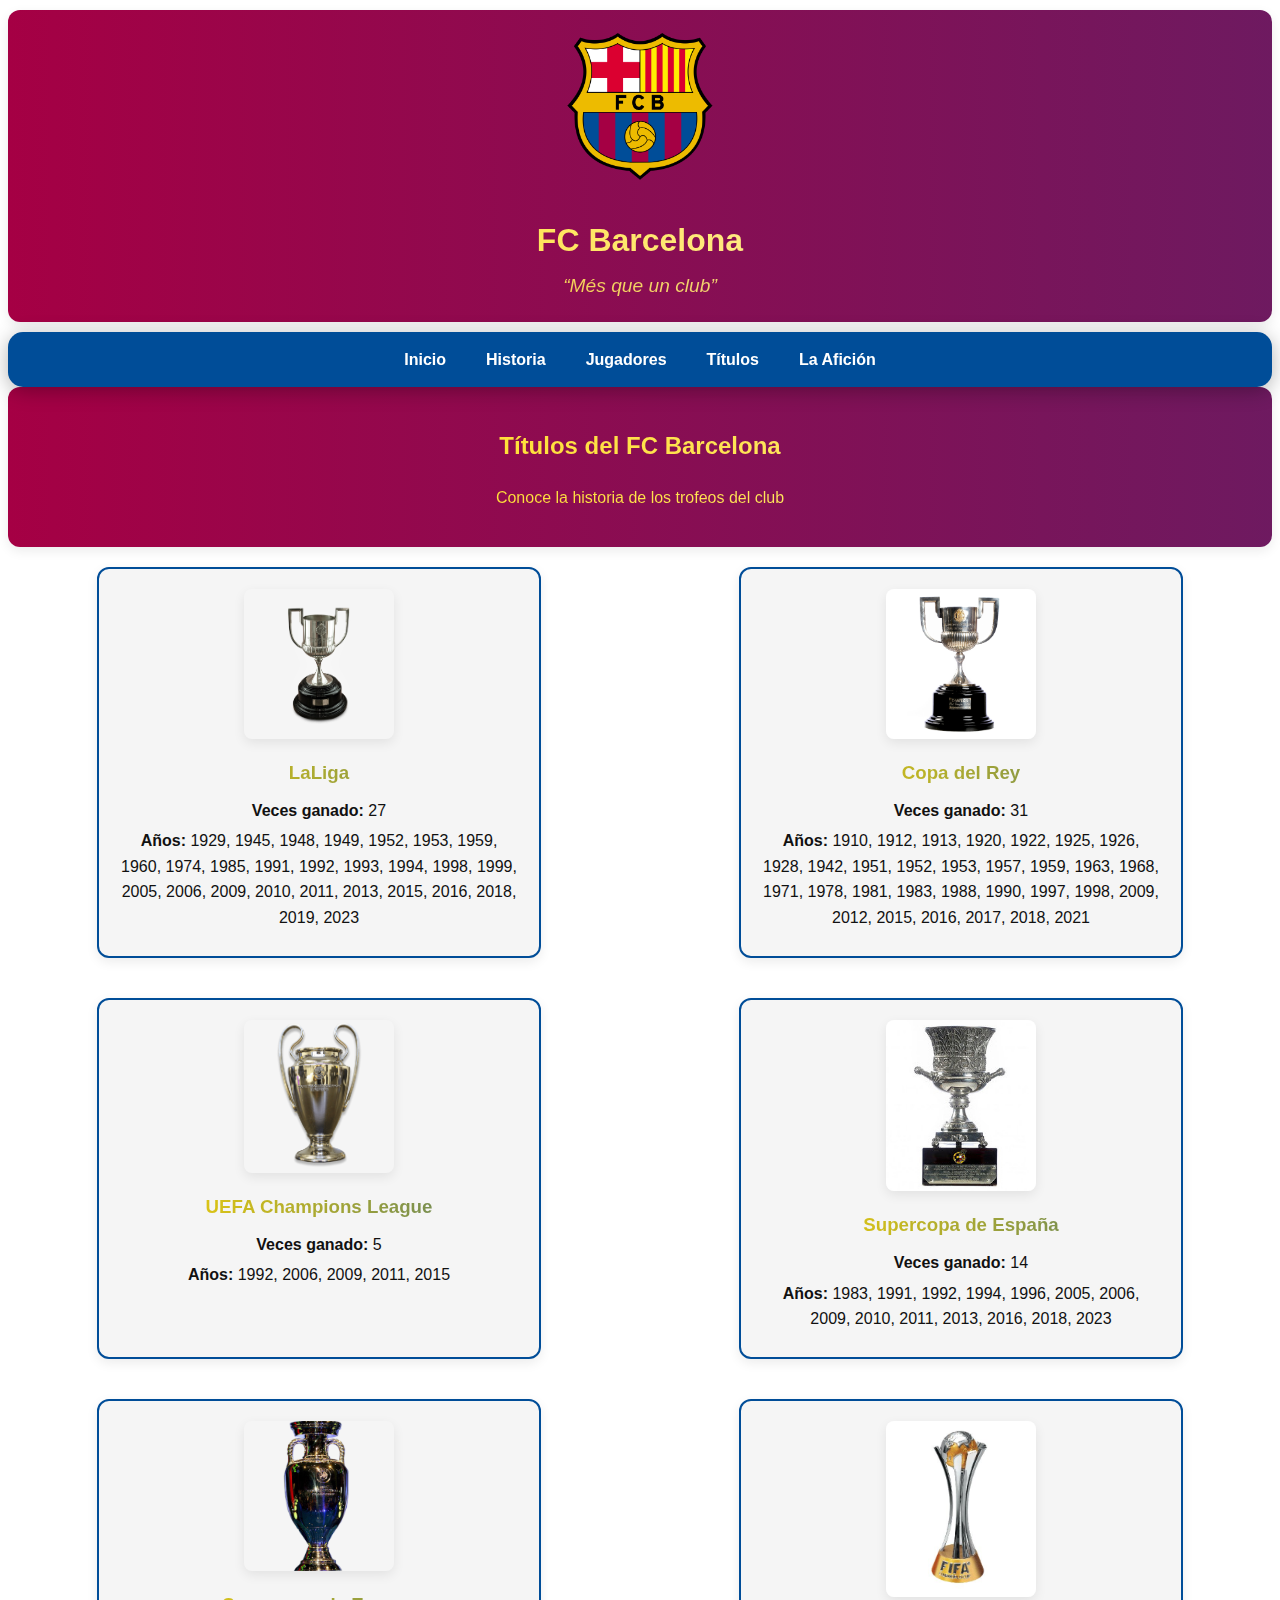
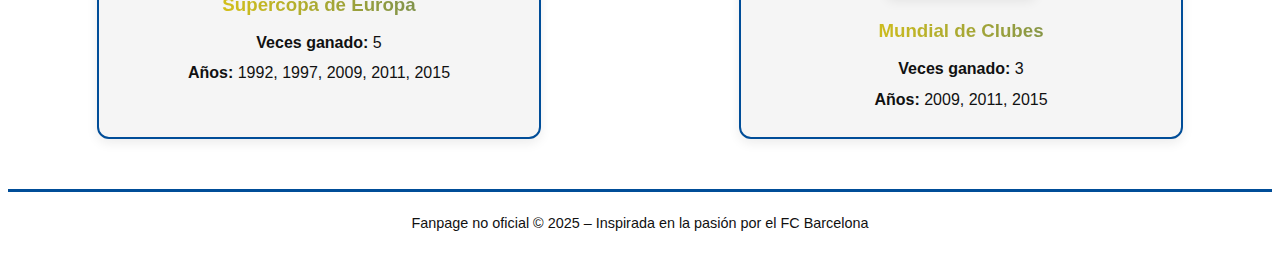
<file: html/titulos.html>
<!DOCTYPE html>
<html lang="es">

<head>
    <meta charset="UTF-8">
    <meta http-equiv="X-UA-Compatible" content="IE=edge">
    <meta name="viewport" content="width=device-width, initial-scale=1.0">
    <meta name="description" content="Títulos del FC Barcelona">
    <meta name="keywords" content="FC Barcelona, títulos, trofeos, Champions, Liga">
    <title>Títulos - FC Barcelona</title>
    <link rel="stylesheet" href="/css/misestilos.css">
    <link rel="shortcut icon" href="/imagenes/EscudoBarcelona.png" />
</head>

<body>
    <div id="agrupar">

        <!-- Encabezado principal -->
        <header id="principal">
            <img src="/imagenes/EscudoBarcelona.png" width="150" alt="Escudo FC Barcelona">
            <h1>FC Barcelona</h1>
            <h2>“Més que un club”</h2>
        </header>

        <!-- Menú -->
        <nav id="menu">
            <button id="menu-toggle">☰ Menú</button>
            <ul id="menu-links">
                <li><a href="/index.html">Inicio</a></li>
                <li><a href="/html/historia.html">Historia</a></li>
                <li><a href="/html/jugadores.html">Jugadores</a></li>
                <li><a href="/html/titulos.html">Títulos</a></li> 
                <li><a href="/html/aficion.html">La Afición</a></li> 
            </ul>
        </nav>

        <!-- Título de la sección -->
        <section id="titulos">
            <header class="cabecera">
                <h2>Títulos del FC Barcelona</h2>
                <p>Conoce la historia de los trofeos del club</p>
            </header>

            <div class="galeria">
                <!-- Tarjeta: LaLiga -->
                <article class="titulo">
                     <img src="/imagenes/laliga.png" alt="LaLiga">
                    <h3>LaLiga</h3>
                    <p><strong>Veces ganado:</strong> 27</p>
                    <p><strong>Años:</strong> 1929, 1945, 1948, 1949, 1952, 1953, 1959, 1960, 1974, 1985, 1991, 1992, 1993, 1994, 1998, 1999, 2005, 2006, 2009, 2010, 2011, 2013, 2015, 2016, 2018, 2019, 2023</p>
                </article>

                <!-- Tarjeta: Copa del Rey -->
                <article class="titulo">
                     <img src="/imagenes/coparey.jpg" alt="CopaDelRey">
                    <h3>Copa del Rey</h3>
                    <p><strong>Veces ganado:</strong> 31</p>
                    <p><strong>Años:</strong> 1910, 1912, 1913, 1920, 1922, 1925, 1926, 1928, 1942, 1951, 1952, 1953, 1957, 1959, 1963, 1968, 1971, 1978, 1981, 1983, 1988, 1990, 1997, 1998, 2009, 2012, 2015, 2016, 2017, 2018, 2021</p>
                </article>

                <!-- Tarjeta: UEFA Champions League -->
                <article class="titulo">
                     <img src="/imagenes/champions.png" alt="ChampionsLeague">
                    <h3>UEFA Champions League</h3>
                    <p><strong>Veces ganado:</strong> 5</p>
                    <p><strong>Años:</strong> 1992, 2006, 2009, 2011, 2015</p>
                </article>

                <!-- Tarjeta: Supercopa de España -->
                <article class="titulo">
                     <img src="/imagenes/supercopaespaña.jpg" alt="SupercopaEspaña">
                    <h3>Supercopa de España</h3>
                    <p><strong>Veces ganado:</strong> 14</p>
                    <p><strong>Años:</strong> 1983, 1991, 1992, 1994, 1996, 2005, 2006, 2009, 2010, 2011, 2013, 2016, 2018, 2023</p>
                </article>

                <!-- Tarjeta: Supercopa de Europa -->
                <article class="titulo">
                     <img src="/imagenes/supercopaespa.png" alt="SupercopaEuropa">
                    <h3>Supercopa de Europa</h3>
                    <p><strong>Veces ganado:</strong> 5</p>
                    <p><strong>Años:</strong> 1992, 1997, 2009, 2011, 2015</p>
                </article>

                <!-- Tarjeta: Mundial de Clubes -->
                <article class="titulo">
                     <img src="/imagenes/mundial.jpg" alt="MundialClubes">
                    <h3>Mundial de Clubes</h3>
                    <p><strong>Veces ganado:</strong> 3</p>
                    <p><strong>Años:</strong> 2009, 2011, 2015</p>
                </article>
            </div>
        </section>

        <!-- Pie de página -->
        <footer id="pie">
            Fanpage no oficial &copy; 2025 – Inspirada en la pasión por el FC Barcelona
        </footer>
    </div>

    <script>
        const toggleBtn = document.getElementById("menu-toggle");
        const menuLinks = document.getElementById("menu-links");

        toggleBtn.addEventListener("click", () => {
            menuLinks.classList.toggle("active");
        });

        const links = menuLinks.querySelectorAll("a");
        links.forEach(link => {
            link.addEventListener("click", () => {
                menuLinks.classList.remove("active");
            });
        });
    </script>
</body>
</html>
</file>
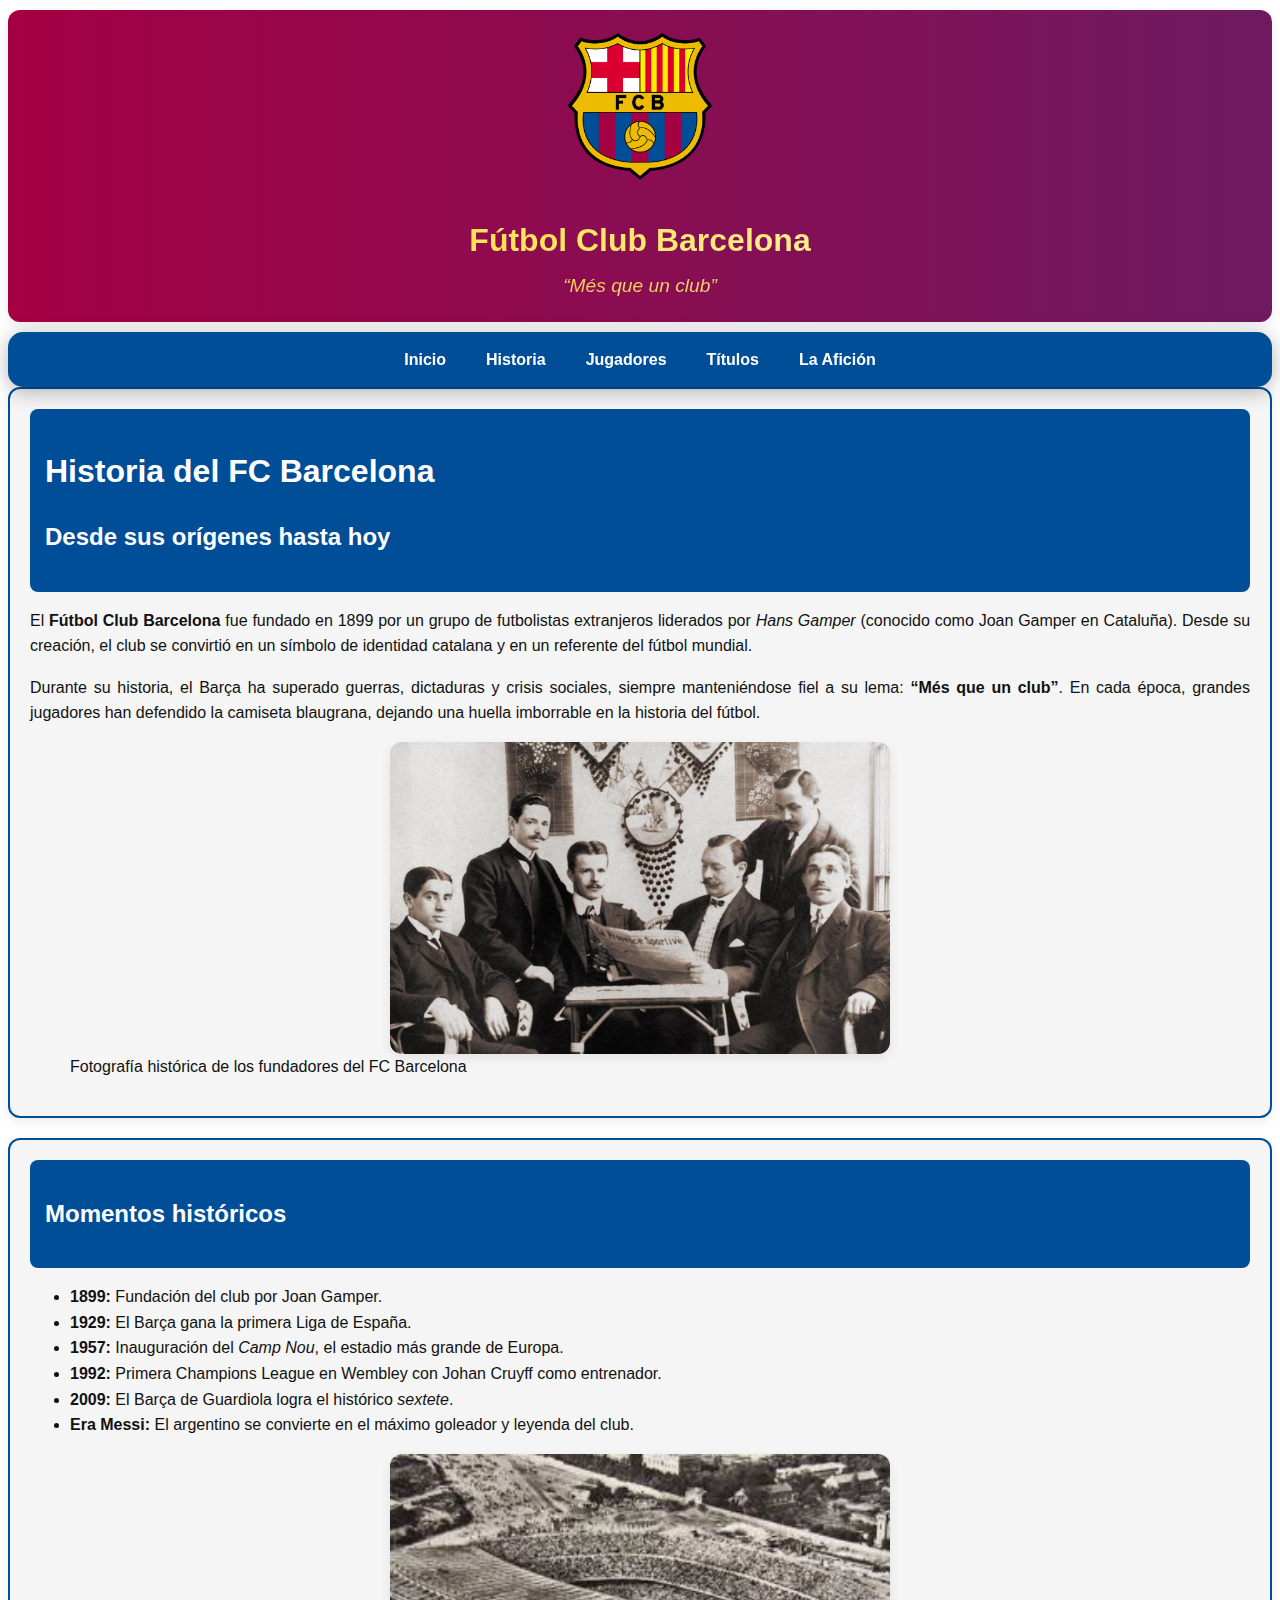
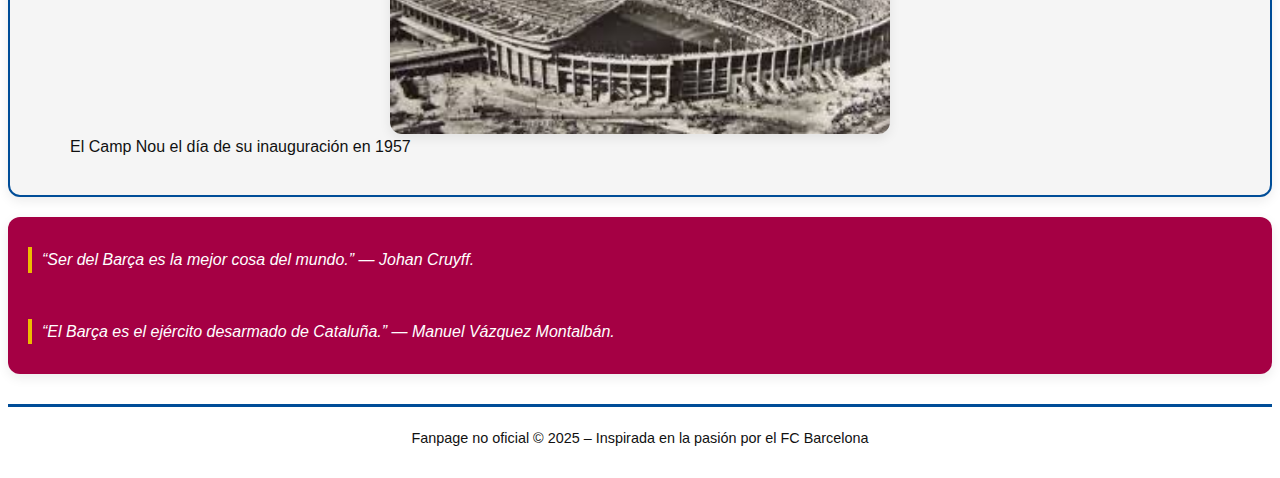
<file: Plantilla/html/historia.html>
<!DOCTYPE html>
<html lang="es">

<head>
    <meta charset="UTF-8">
    <meta http-equiv="X-UA-Compatible" content="IE=edge">
    <meta name="viewport" content="width=device-width, initial-scale=1.0">
    <meta name="description" content="Historia del Fútbol Club Barcelona">
    <meta name="keywords" content="FC Barcelona, Barça, historia, Joan Gamper, Camp Nou">
    <title>FC Barcelona - Historia</title>
    <link rel="stylesheet" href="/Plantilla/css/misestilos.css">
    <link rel="shortcut icon" href="/Plantilla/imagenes/EscudoBarcelona.png" />
</head>

<body>
    <div id="agrupar">

        <!-- Encabezado principal -->
        <header id="principal">
            <img src="/Plantilla/imagenes/EscudoBarcelona.png" width="150" height="auto" alt="Escudo FC Barcelona">
            <h1>Fútbol Club Barcelona</h1>
            <h2>“Més que un club”</h2>
        </header>

        <!-- Menú de navegación -->
        <nav id="menu">
            <button id="menu-toggle">☰ Menú</button>
            <ul id="menu-links">
                <li><a href="/Plantilla/index.html">Inicio</a></li>
                <li><a href="/Plantilla/html/historia.html">Historia</a></li>
                <li><a href="/Plantilla/html/jugadores.html">Jugadores</a></li>
                <li><a href="/Plantilla/html/titulos.html">Títulos</a></li> 
                <li><a href="/Plantilla/html/aficion.html">La Afición</a></li> 
            </ul>
        </nav>

        <!-- Contenido principal -->
        <section id="seccion">

            <article>
                <header class="cabecera">
                    <h1>Historia del FC Barcelona</h1>
                    <h2>Desde sus orígenes hasta hoy</h2>
                </header>
                <div class="texto_articulo">
                    <p>
                        El <strong>Fútbol Club Barcelona</strong> fue fundado en <time datetime="1899">1899</time> por
                        un grupo de futbolistas extranjeros liderados por <em>Hans Gamper</em> (conocido como Joan
                        Gamper en Cataluña). 
                        Desde su creación, el club se convirtió en un símbolo de identidad catalana y en un referente del fútbol mundial.
                    </p>
                    <p>
                        Durante su historia, el Barça ha superado guerras, dictaduras y crisis sociales, siempre manteniéndose fiel
                        a su lema: <strong>“Més que un club”</strong>. En cada época, grandes jugadores han defendido la camiseta blaugrana, 
                        dejando una huella imborrable en la historia del fútbol.
                    </p>
                </div>
                <figure>
                    <img src="/Plantilla/imagenes/16070442.jpg  " alt="Fundadores del FC Barcelona">
                    <figcaption>Fotografía histórica de los fundadores del FC Barcelona</figcaption>
                </figure>
            </article>

            <article>
                <header class="cabecera">
                    <h2>Momentos históricos</h2>
                </header>
                <div class="texto_articulo">
                    <ul>
                        <li><strong>1899:</strong> Fundación del club por Joan Gamper.</li>
                        <li><strong>1929:</strong> El Barça gana la primera Liga de España.</li>
                        <li><strong>1957:</strong> Inauguración del <em>Camp Nou</em>, el estadio más grande de Europa.</li>
                        <li><strong>1992:</strong> Primera Champions League en Wembley con Johan Cruyff como entrenador.</li>
                        <li><strong>2009:</strong> El Barça de Guardiola logra el histórico <em>sextete</em>.</li>
                        <li><strong>Era Messi:</strong> El argentino se convierte en el máximo goleador y leyenda del club.</li>
                    </ul>
                </div>
                <figure>
                    <img src="/Plantilla/imagenes/campnouinau.jpg" alt="Camp Nou en su inauguración">
                    <figcaption>El Camp Nou el día de su inauguración en 1957</figcaption>
                </figure>
            </article>

        </section>

        <!-- Columna lateral con frases -->
        <aside id="columna">
            <blockquote>
                “Ser del Barça es la mejor cosa del mundo.” — Johan Cruyff.
            </blockquote>
            <br>
            <blockquote>
                “El Barça es el ejército desarmado de Cataluña.” — Manuel Vázquez Montalbán.
            </blockquote>
        </aside>

        <!-- Pie de página -->
        <footer id="pie">
            Fanpage no oficial &copy; 2025 – Inspirada en la pasión por el FC Barcelona
        </footer>
    </div>

    <script>
        const toggleBtn = document.getElementById("menu-toggle");
        const menuLinks = document.getElementById("menu-links");

        toggleBtn.addEventListener("click", () => {
            menuLinks.classList.toggle("active");
        });

        // cerrar el menú al hacer clic en un enlace
        const links = menuLinks.querySelectorAll("a");
        links.forEach(link => {
            link.addEventListener("click", () => {
                menuLinks.classList.remove("active");
            });
        });
    </script>

</body>

</html>
</file>
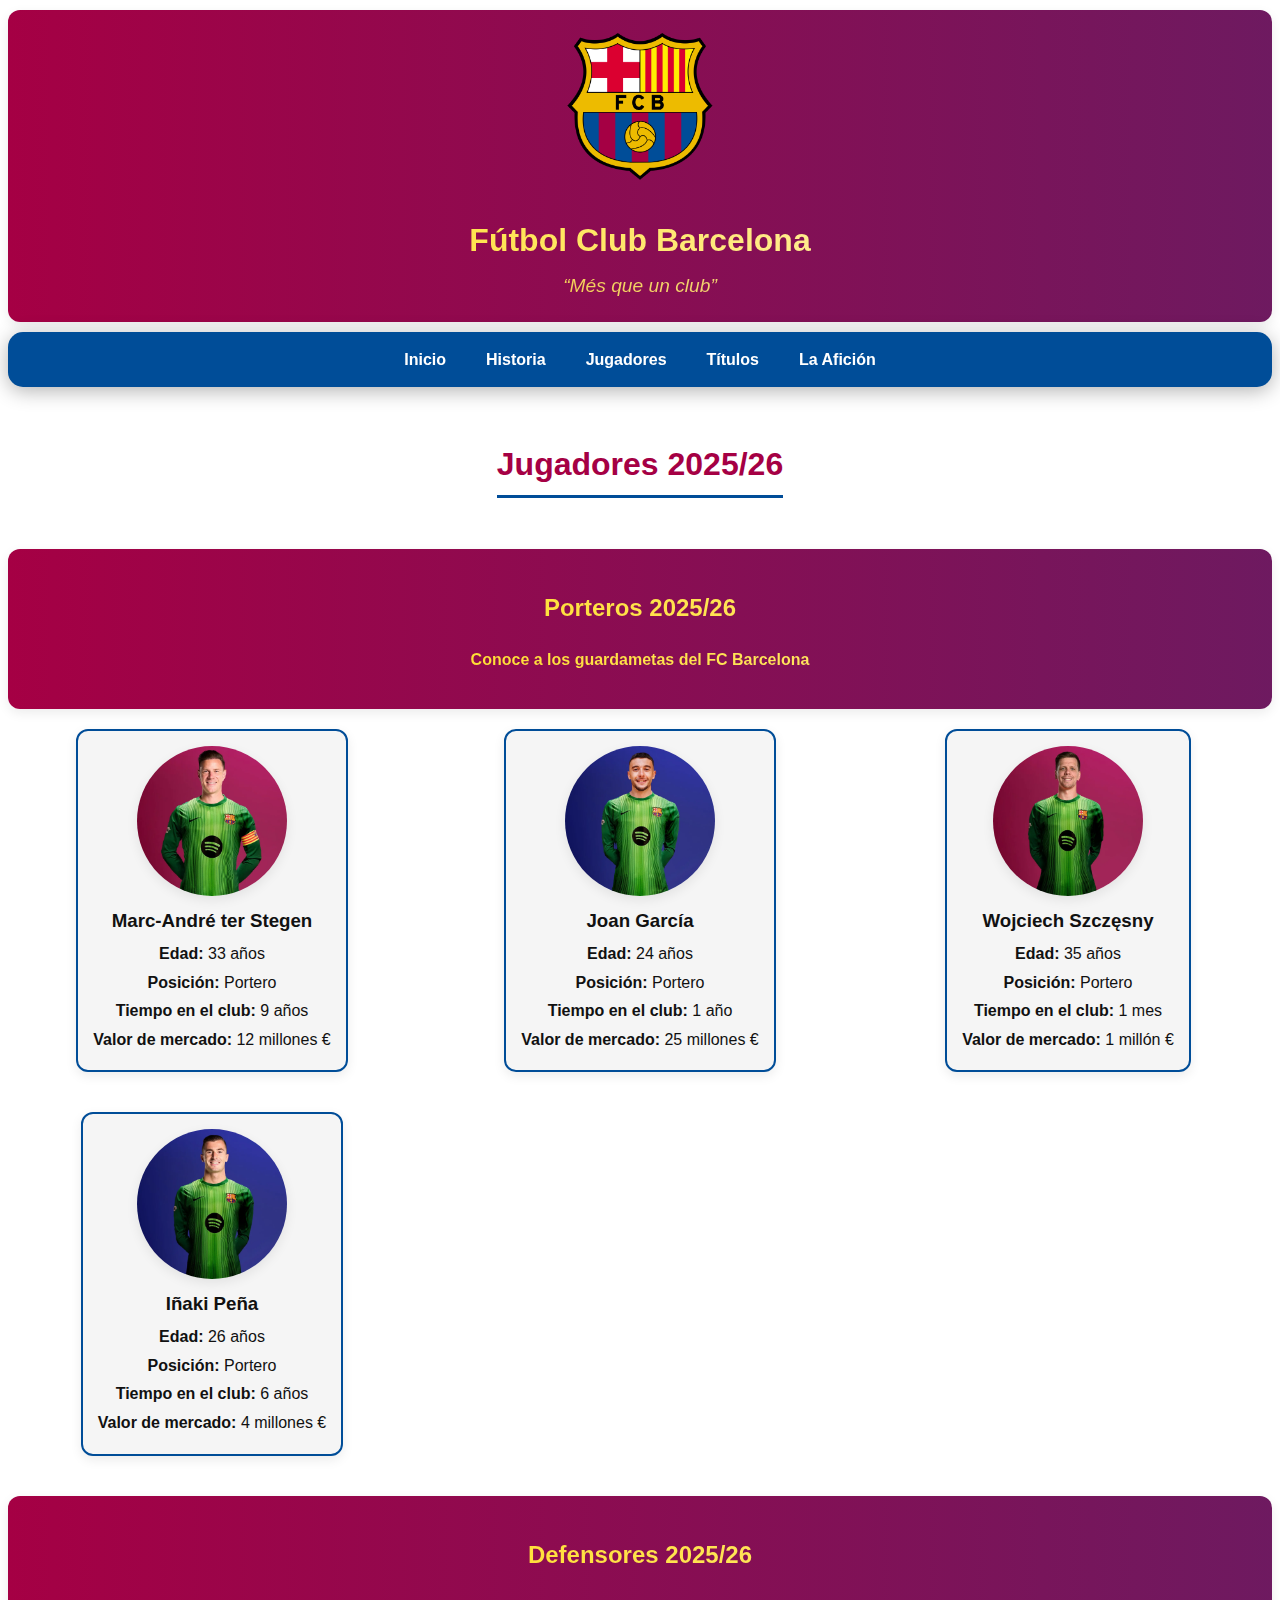
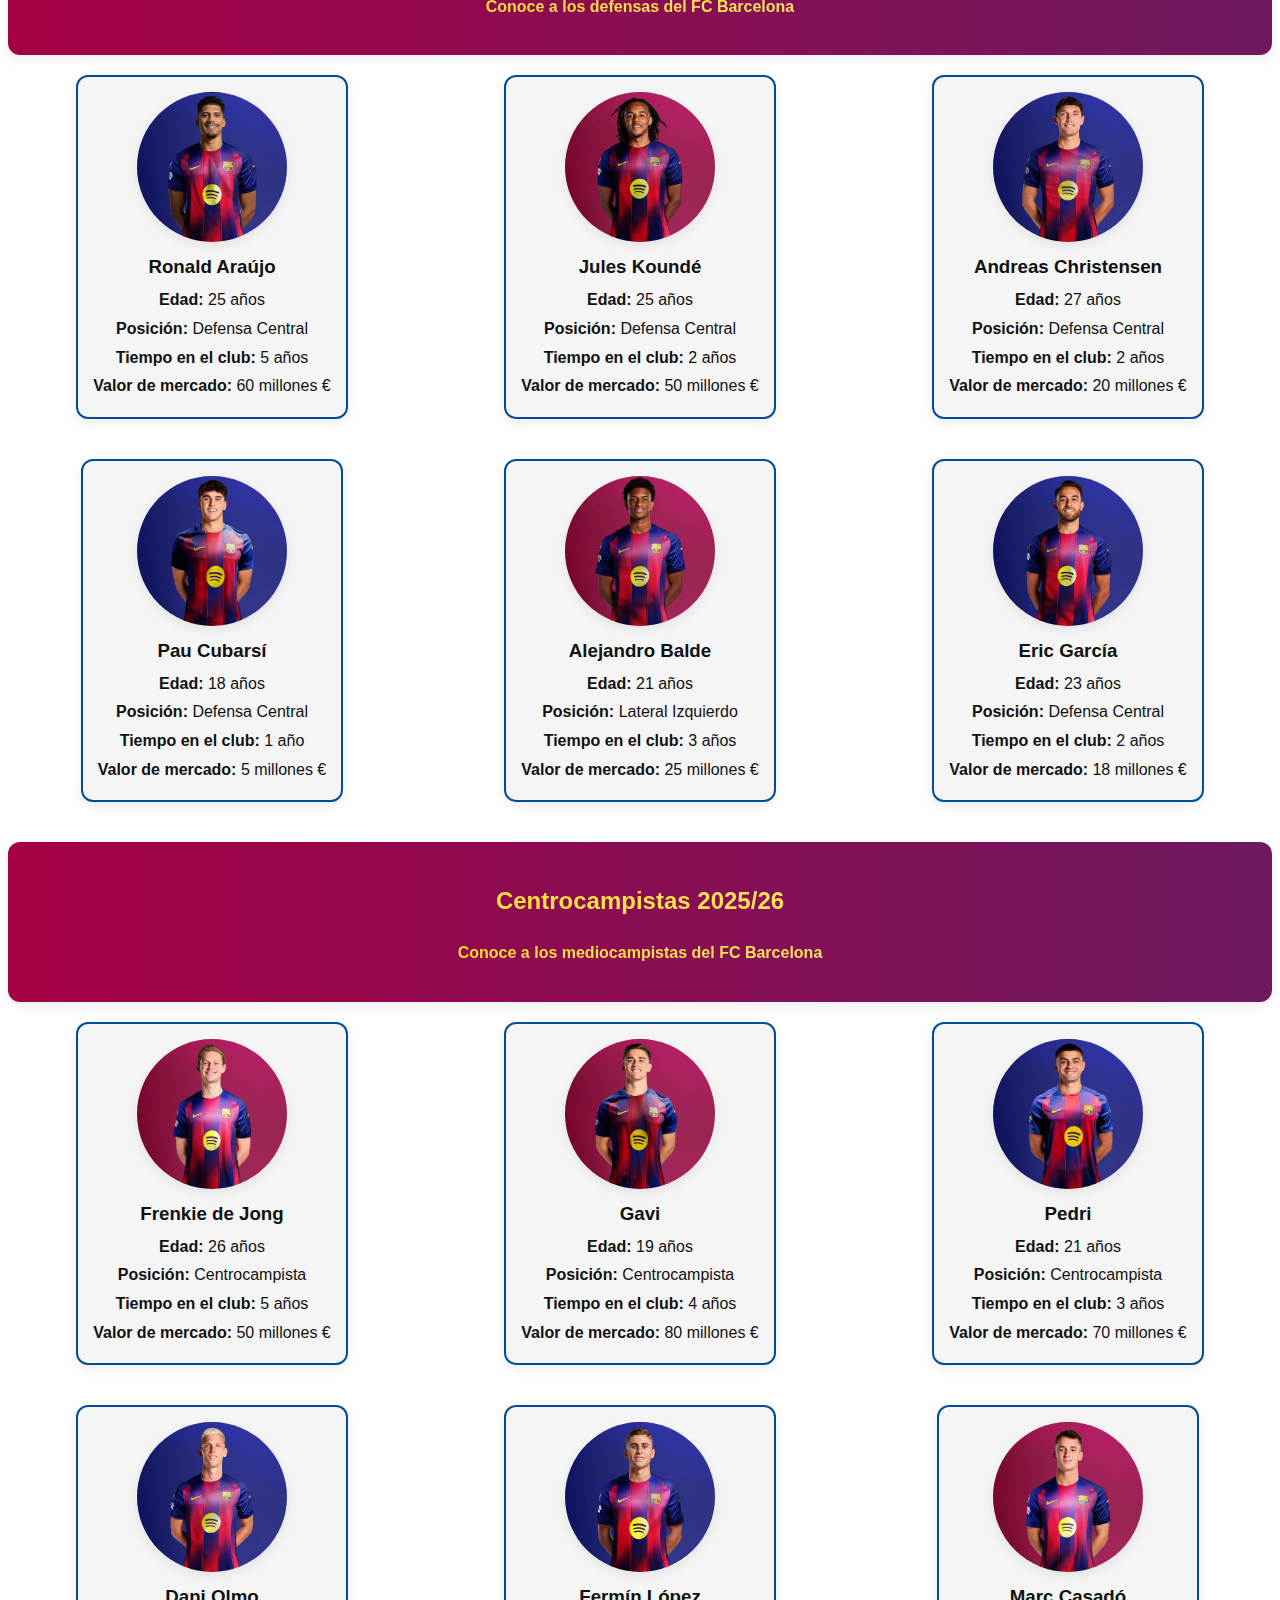
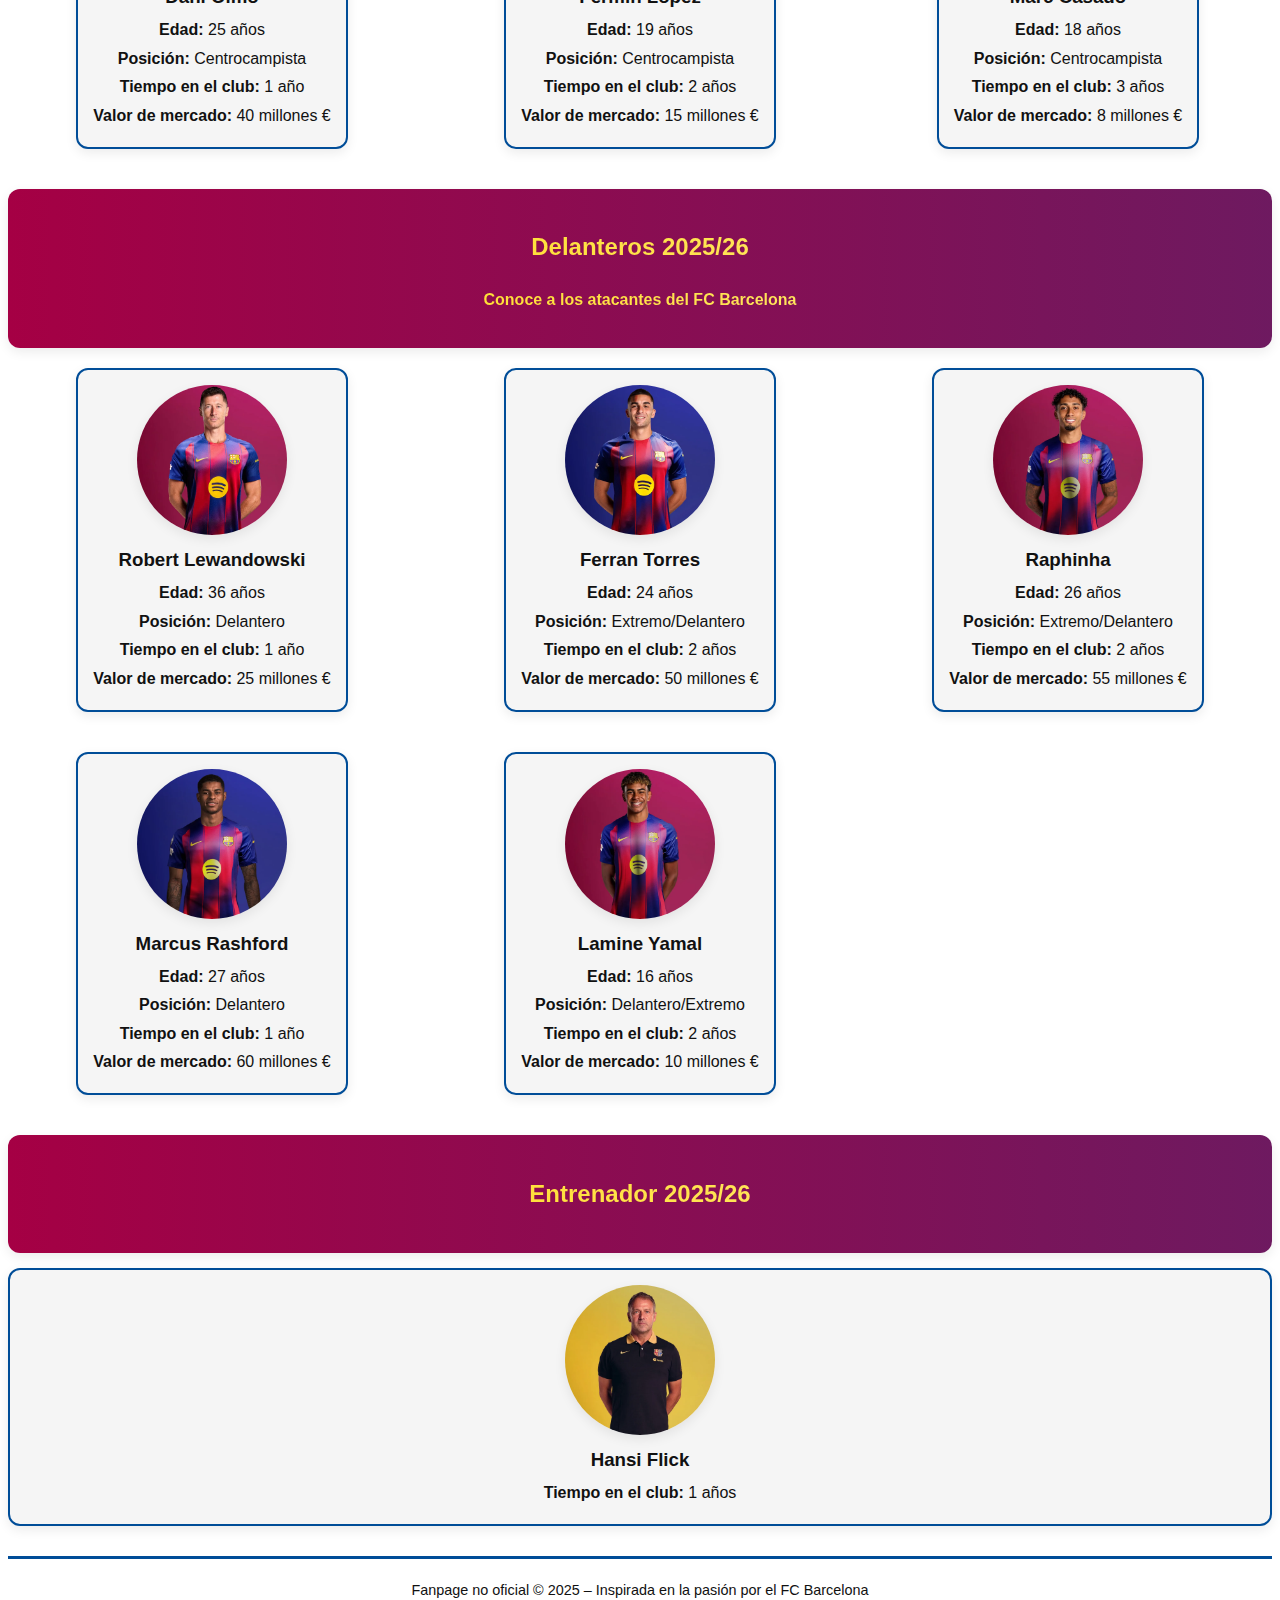
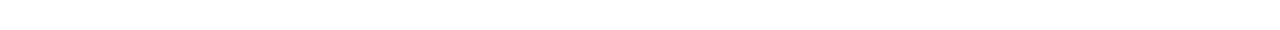
<file: Plantilla/html/jugadores.html>
<!DOCTYPE html>
<html lang="es">

<head>
    <meta charset="UTF-8">
    <meta http-equiv="X-UA-Compatible" content="IE=edge">
    <meta name="viewport" content="width=device-width, initial-scale=1.0">
    <meta name="description" content="Jugadores del FC Barcelona temporada 2025/26">
    <meta name="keywords" content="FC Barcelona, plantilla 2025/26, jugadores, fútbol">
    <title>Jugadores 2025/26 - FC Barcelona</title>
    <link rel="stylesheet" href="/Plantilla/css/misestilos.css">
   <link rel="shortcut icon" href="/Plantilla/imagenes/EscudoBarcelona.png" />
</head>

<body>
    <div id="agrupar">

        <!-- Encabezado principal -->
        <header id="principal">
            <img src="/Plantilla/imagenes/EscudoBarcelona.png" width="150" height="auto" alt="Escudo FC Barcelona">
            <h1>Fútbol Club Barcelona</h1>
            <h2>“Més que un club”</h2>
        </header>

        <!-- Menú de navegación -->
        <nav id="menu">
            <button id="menu-toggle">☰ Menú</button>
            <ul id="menu-links">
                <li><a href="/Plantilla/index.html">Inicio</a></li>
                <li><a href="/Plantilla/html/historia.html">Historia</a></li>
                <li><a href="/Plantilla/html/jugadores.html">Jugadores</a></li>
                <li><a href="/Plantilla/html/titulos.html">Títulos</a></li> 
                <li><a href="/Plantilla/html/aficion.html">La Afición</a></li> 
            </ul>
        </nav>

        <!-- Título de la página -->
        <section id="titulo-pagina">
            <h1>Jugadores 2025/26</h1>
        </section>

        <!-- Sección de Porteros -->
        <section id="porteros">
            <header class="cabecera">
                <h2>Porteros 2025/26</h2>
                <p>Conoce a los guardametas del FC Barcelona</p>
            </header>

            <div class="galeria">
                <!-- Marc-André ter Stegen -->
                <article class="jugador">
                    <img src="/Plantilla/imagenes/01-Ter_Stegen.webp" alt="Marc-André ter Stegen">
                    <h3>Marc-André ter Stegen</h3>
                    <p><strong>Edad:</strong> 33 años</p>
                    <p><strong>Posición:</strong> Portero</p>
                    <p><strong>Tiempo en el club:</strong> 9 años</p>
                    <p><strong>Valor de mercado:</strong> 12 millones €</p>
                </article>

                <!-- Joan García -->
                <article class="jugador">
                    <img src="/Plantilla/imagenes/00-Joan_Garcia.webp" alt="Joan García">
                    <h3>Joan García</h3>
                    <p><strong>Edad:</strong> 24 años</p>
                    <p><strong>Posición:</strong> Portero</p>
                    <p><strong>Tiempo en el club:</strong> 1 año</p>
                    <p><strong>Valor de mercado:</strong> 25 millones €</p>
                </article>

                <!-- Wojciech Szczęsny -->
                <article class="jugador">
                    <img src="/Plantilla/imagenes/25-Szczesny.webp" alt="Wojciech Szczęsny">
                    <h3>Wojciech Szczęsny</h3>
                    <p><strong>Edad:</strong> 35 años</p>
                    <p><strong>Posición:</strong> Portero</p>
                    <p><strong>Tiempo en el club:</strong> 1 mes</p>
                    <p><strong>Valor de mercado:</strong> 1 millón €</p>
                </article>

                <!-- Iñaki Peña -->
                <article class="jugador">
                    <img src="/Plantilla/imagenes/00-Pena.webp" alt="Iñaki Peña">
                    <h3>Iñaki Peña</h3>
                    <p><strong>Edad:</strong> 26 años</p>
                    <p><strong>Posición:</strong> Portero</p>
                    <p><strong>Tiempo en el club:</strong> 6 años</p>
                    <p><strong>Valor de mercado:</strong> 4 millones €</p>
                </article>
            </div>
        </section>

        <!-- Sección de Defensores -->
        <section id="defensores">
            <header class="cabecera">
                <h2>Defensores 2025/26</h2>
                <p>Conoce a los defensas del FC Barcelona</p>
            </header>

            <div class="galeria">


                <!-- Ronald Araújo -->
                <article class="jugador">
                    <img src="/Plantilla/imagenes/04-Araujo.webp" alt="Ronald Araújo">
                    <h3>Ronald Araújo</h3>
                    <p><strong>Edad:</strong> 25 años</p>
                    <p><strong>Posición:</strong> Defensa Central</p>
                    <p><strong>Tiempo en el club:</strong> 5 años</p>
                    <p><strong>Valor de mercado:</strong> 60 millones €</p>
                </article>
                <!-- Jules Koundé -->
                <article class="jugador">
                    <img src="/Plantilla/imagenes/23-Kounde.webp" alt="Jules Koundé">
                    <h3>Jules Koundé</h3>
                    <p><strong>Edad:</strong> 25 años</p>
                    <p><strong>Posición:</strong> Defensa Central</p>
                    <p><strong>Tiempo en el club:</strong> 2 años</p>
                    <p><strong>Valor de mercado:</strong> 50 millones €</p>
                </article>
                <!-- Andreas Christensen -->
                <article class="jugador">
                    <img src="/Plantilla/imagenes/15-Christensen.webp" alt="Andreas Christensen">
                    <h3>Andreas Christensen</h3>
                    <p><strong>Edad:</strong> 27 años</p>
                    <p><strong>Posición:</strong> Defensa Central</p>
                    <p><strong>Tiempo en el club:</strong> 2 años</p>
                    <p><strong>Valor de mercado:</strong> 20 millones €</p>
                </article>



                <!-- Pau Cubarsí -->
                <article class="jugador">
                    <img src="/Plantilla/imagenes/02-Cubarsi.webp" alt="Pau Cubarsí">
                    <h3>Pau Cubarsí</h3>
                    <p><strong>Edad:</strong> 18 años</p>
                    <p><strong>Posición:</strong> Defensa Central</p>
                    <p><strong>Tiempo en el club:</strong> 1 año</p>
                    <p><strong>Valor de mercado:</strong> 5 millones €</p>
                </article>
                <!-- Alejandro Balde -->
                <article class="jugador">
                    <img src="/Plantilla/imagenes/03-Balde.webp" alt="Alejandro Balde">
                    <h3>Alejandro Balde</h3>
                    <p><strong>Edad:</strong> 21 años</p>
                    <p><strong>Posición:</strong> Lateral Izquierdo</p>
                    <p><strong>Tiempo en el club:</strong> 3 años</p>
                    <p><strong>Valor de mercado:</strong> 25 millones €</p>
                </article>
                <!-- Eric García -->
                <article class="jugador">
                    <img src="/Plantilla/imagenes/24-Eric_Garcia.webp" alt="Eric García">
                    <h3>Eric García</h3>
                    <p><strong>Edad:</strong> 23 años</p>
                    <p><strong>Posición:</strong> Defensa Central</p>
                    <p><strong>Tiempo en el club:</strong> 2 años</p>
                    <p><strong>Valor de mercado:</strong> 18 millones €</p>
                </article>
            </div>
        </section>

        <!-- Sección de Centrocampistas -->
        <section id="centrocampistas">
            <header class="cabecera">
                <h2>Centrocampistas 2025/26</h2>
                <p>Conoce a los mediocampistas del FC Barcelona</p>
            </header>

            <div class="galeria">
                <!-- Frenkie de Jong -->
                <article class="jugador">
                    <img src="/Plantilla/imagenes/21-De_Jong.webp" alt="Frenkie de Jong">
                    <h3>Frenkie de Jong</h3>
                    <p><strong>Edad:</strong> 26 años</p>
                    <p><strong>Posición:</strong> Centrocampista</p>
                    <p><strong>Tiempo en el club:</strong> 5 años</p>
                    <p><strong>Valor de mercado:</strong> 50 millones €</p>
                </article>

                <!-- Gavi -->
                <article class="jugador">
                    <img src="/Plantilla/imagenes/06-Gavi.webp" alt="Gavi">
                    <h3>Gavi</h3>
                    <p><strong>Edad:</strong> 19 años</p>
                    <p><strong>Posición:</strong> Centrocampista</p>
                    <p><strong>Tiempo en el club:</strong> 4 años</p>
                    <p><strong>Valor de mercado:</strong> 80 millones €</p>
                </article>

                <!-- Pedri -->
                <article class="jugador">
                    <img src="/Plantilla/imagenes/08-Pedri.webp" alt="Pedri">
                    <h3>Pedri</h3>
                    <p><strong>Edad:</strong> 21 años</p>
                    <p><strong>Posición:</strong> Centrocampista</p>
                    <p><strong>Tiempo en el club:</strong> 3 años</p>
                    <p><strong>Valor de mercado:</strong> 70 millones €</p>
                </article>

                <!-- Dani Olmo -->
                <article class="jugador">
                    <img src="/Plantilla/imagenes/20-Olmo.webp" alt="Dani Olmo">
                    <h3>Dani Olmo</h3>
                    <p><strong>Edad:</strong> 25 años</p>
                    <p><strong>Posición:</strong> Centrocampista</p>
                    <p><strong>Tiempo en el club:</strong> 1 año</p>
                    <p><strong>Valor de mercado:</strong> 40 millones €</p>
                </article>

                <!-- Fermín López -->
                <article class="jugador">
                    <img src="/Plantilla/imagenes/16-Fermin.webp" alt="Fermín López">
                    <h3>Fermín López</h3>
                    <p><strong>Edad:</strong> 19 años</p>
                    <p><strong>Posición:</strong> Centrocampista</p>
                    <p><strong>Tiempo en el club:</strong> 2 años</p>
                    <p><strong>Valor de mercado:</strong> 15 millones €</p>
                </article>

                <!-- Marc Casadó -->
                <article class="jugador">
                    <img src="/Plantilla/imagenes/17-Casado.webp" alt="Marc Casadó">
                    <h3>Marc Casadó</h3>
                    <p><strong>Edad:</strong> 18 años</p>
                    <p><strong>Posición:</strong> Centrocampista</p>
                    <p><strong>Tiempo en el club:</strong> 3 años</p>
                    <p><strong>Valor de mercado:</strong> 8 millones €</p>
                </article>

            </div>
        </section>

        <!-- Sección de Delanteros -->
        <section id="delanteros">
            <header class="cabecera">
                <h2>Delanteros 2025/26</h2>
                <p>Conoce a los atacantes del FC Barcelona</p>
            </header>

            <div class="galeria">
                <!-- Robert Lewandowski -->
                <article class="jugador">
                    <img src="/Plantilla/imagenes/09-Lewandowski.webp" alt="Robert Lewandowski">
                    <h3>Robert Lewandowski</h3>
                    <p><strong>Edad:</strong> 36 años</p>
                    <p><strong>Posición:</strong> Delantero</p>
                    <p><strong>Tiempo en el club:</strong> 1 año</p>
                    <p><strong>Valor de mercado:</strong> 25 millones €</p>
                </article>

                <!-- Ferran Torres -->
                <article class="jugador">
                    <img src="/Plantilla/imagenes/07-Ferran_Torres.webp" alt="Ferran Torres">
                    <h3>Ferran Torres</h3>
                    <p><strong>Edad:</strong> 24 años</p>
                    <p><strong>Posición:</strong> Extremo/Delantero</p>
                    <p><strong>Tiempo en el club:</strong> 2 años</p>
                    <p><strong>Valor de mercado:</strong> 50 millones €</p>
                </article>

                <!-- Raphinha -->
                <article class="jugador">
                    <img src="/Plantilla/imagenes/11-Raphinha.webp" alt="Raphinha">
                    <h3>Raphinha</h3>
                    <p><strong>Edad:</strong> 26 años</p>
                    <p><strong>Posición:</strong> Extremo/Delantero</p>
                    <p><strong>Tiempo en el club:</strong> 2 años</p>
                    <p><strong>Valor de mercado:</strong> 55 millones €</p>
                </article>

                <!-- Marcus Rashford -->
                <article class="jugador">
                    <img src="/Plantilla/imagenes/Fitxa-14-Blau-Rashford.webp" alt="Marcus Rashford">
                    <h3>Marcus Rashford</h3>
                    <p><strong>Edad:</strong> 27 años</p>
                    <p><strong>Posición:</strong> Delantero</p>
                    <p><strong>Tiempo en el club:</strong> 1 año</p>
                    <p><strong>Valor de mercado:</strong> 60 millones €</p>
                </article>

                <!-- Lamine Yamal -->
                <article class="jugador">
                    <img src="/Plantilla/imagenes/19-Lamine.webp" alt="Lamine Yamal">
                    <h3>Lamine Yamal</h3>
                    <p><strong>Edad:</strong> 16 años</p>
                    <p><strong>Posición:</strong> Delantero/Extremo</p>
                    <p><strong>Tiempo en el club:</strong> 2 años</p>
                    <p><strong>Valor de mercado:</strong> 10 millones €</p>
                </article>
            </div>
        </section>

        <!-- Sección de Delanteros -->
        <section id="delanteros">
            <header class="cabecera">
                <h2>Entrenador 2025/26</h2>
            </header>
            <div>
                <article class="jugador">
                    <img src="/Plantilla/imagenes/00-Hansi_Flick-M.webp" alt="Hansi Flick">
                    <h3>Hansi Flick</h3>
                    <p><strong>Tiempo en el club:</strong> 1 años</p>
                </article>
            </div>

            <!-- Pie de página -->
            <footer id="pie">
                Fanpage no oficial &copy; 2025 – Inspirada en la pasión por el FC Barcelona
            </footer>
            <script>
                const toggleBtn = document.getElementById("menu-toggle");
                const menuLinks = document.getElementById("menu-links");

                toggleBtn.addEventListener("click", () => {
                    menuLinks.classList.toggle("active");
                });

                // opcional: cerrar el menú al hacer clic en un enlace
                const links = menuLinks.querySelectorAll("a");
                links.forEach(link => {
                    link.addEventListener("click", () => {
                        menuLinks.classList.remove("active");
                    });
                });
            </script>

</body>

</html>
</file>
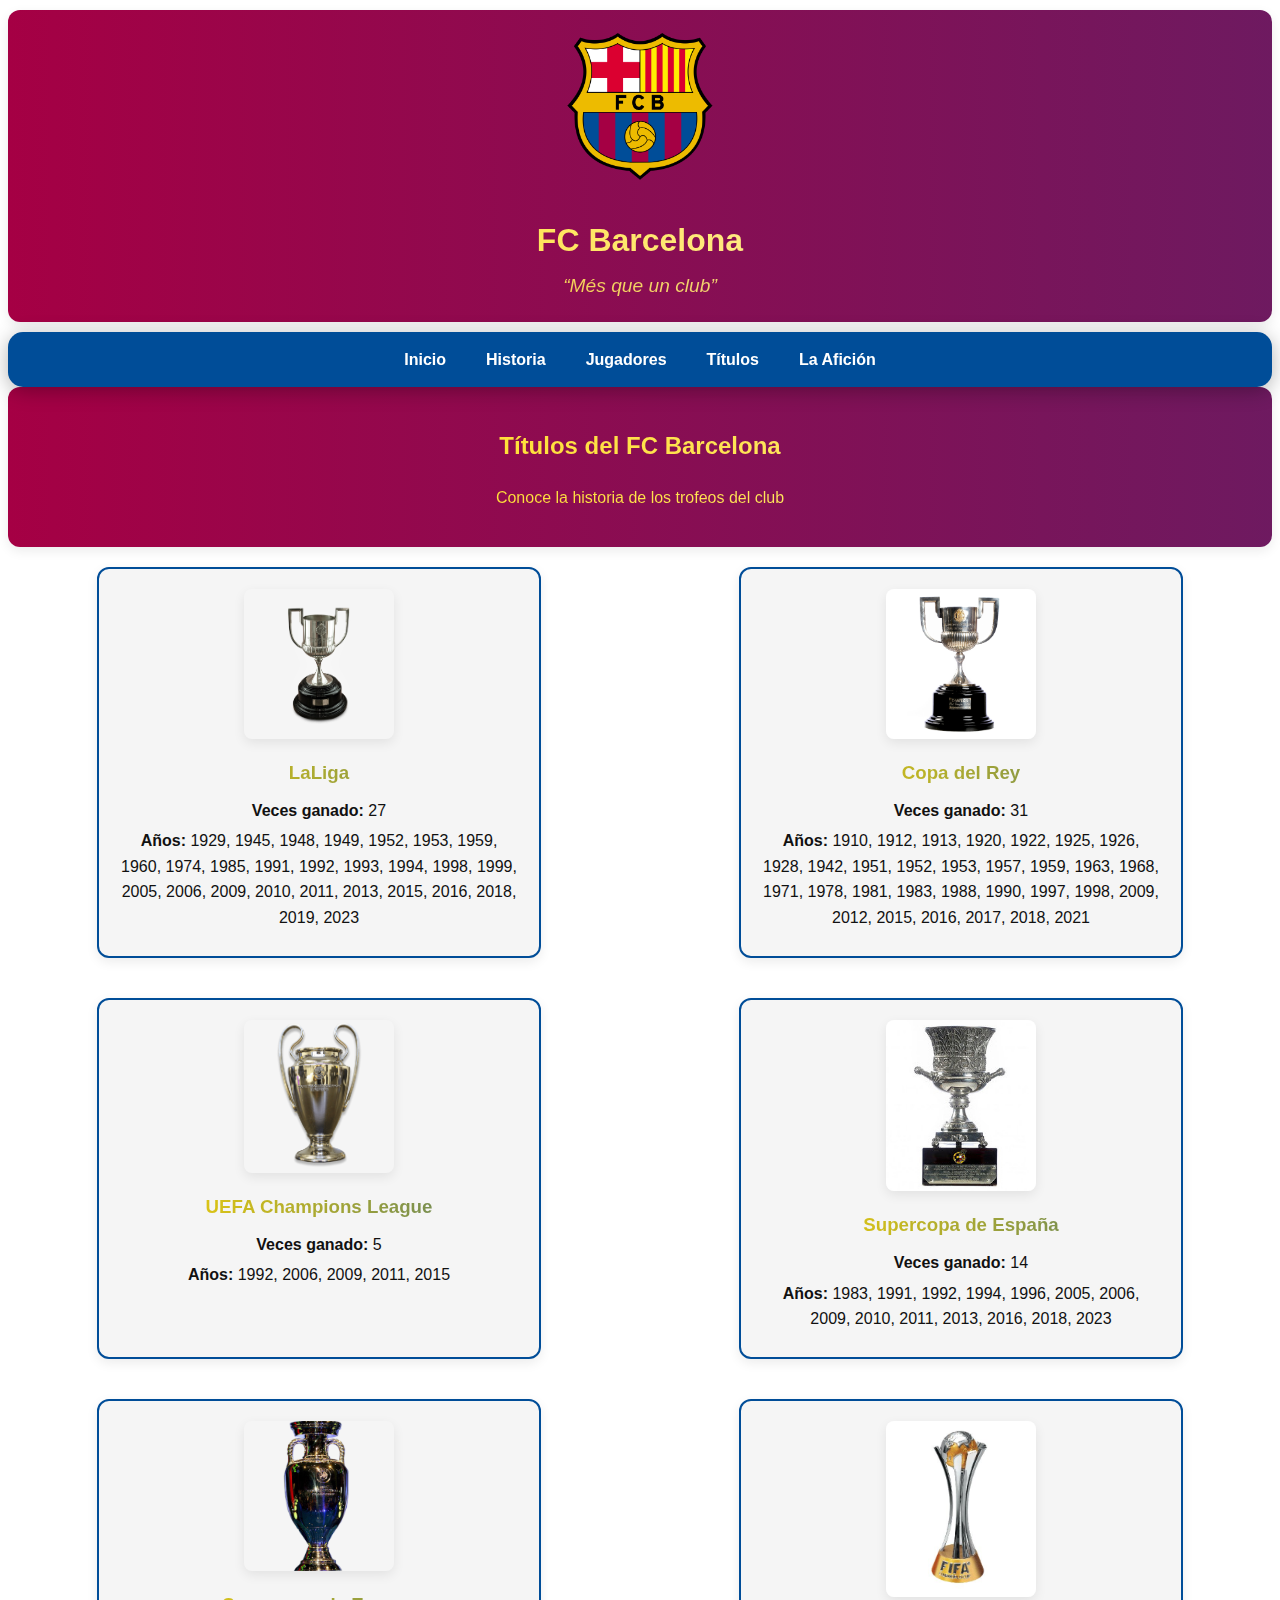
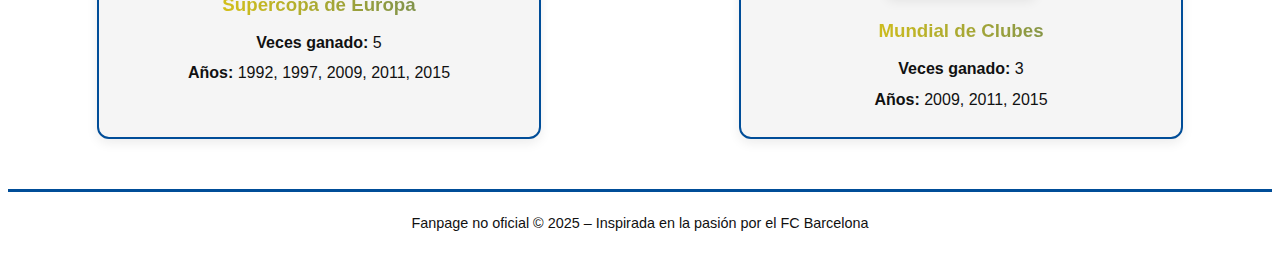
<file: Plantilla/html/titulos.html>
<!DOCTYPE html>
<html lang="es">

<head>
    <meta charset="UTF-8">
    <meta http-equiv="X-UA-Compatible" content="IE=edge">
    <meta name="viewport" content="width=device-width, initial-scale=1.0">
    <meta name="description" content="Títulos del FC Barcelona">
    <meta name="keywords" content="FC Barcelona, títulos, trofeos, Champions, Liga">
    <title>Títulos - FC Barcelona</title>
    <link rel="stylesheet" href="/Plantilla/css/misestilos.css">
    <link rel="shortcut icon" href="/Plantilla/imagenes/EscudoBarcelona.png" />
</head>

<body>
    <div id="agrupar">

        <!-- Encabezado principal -->
        <header id="principal">
            <img src="/Plantilla/imagenes/EscudoBarcelona.png" width="150" alt="Escudo FC Barcelona">
            <h1>FC Barcelona</h1>
            <h2>“Més que un club”</h2>
        </header>

        <!-- Menú -->
        <nav id="menu">
            <button id="menu-toggle">☰ Menú</button>
            <ul id="menu-links">
                <li><a href="/Plantilla/index.html">Inicio</a></li>
                <li><a href="/Plantilla/html/historia.html">Historia</a></li>
                <li><a href="/Plantilla/html/jugadores.html">Jugadores</a></li>
                <li><a href="/Plantilla/html/titulos.html">Títulos</a></li> 
                <li><a href="/Plantilla/html/aficion.html">La Afición</a></li> 
            </ul>
        </nav>

        <!-- Título de la sección -->
        <section id="titulos">
            <header class="cabecera">
                <h2>Títulos del FC Barcelona</h2>
                <p>Conoce la historia de los trofeos del club</p>
            </header>

            <div class="galeria">
                <!-- Tarjeta: LaLiga -->
                <article class="titulo">
                     <img src="/Plantilla/imagenes/laliga.png" alt="LaLiga">
                    <h3>LaLiga</h3>
                    <p><strong>Veces ganado:</strong> 27</p>
                    <p><strong>Años:</strong> 1929, 1945, 1948, 1949, 1952, 1953, 1959, 1960, 1974, 1985, 1991, 1992, 1993, 1994, 1998, 1999, 2005, 2006, 2009, 2010, 2011, 2013, 2015, 2016, 2018, 2019, 2023</p>
                </article>

                <!-- Tarjeta: Copa del Rey -->
                <article class="titulo">
                     <img src="/Plantilla/imagenes/coparey.jpg" alt="CopaDelRey">
                    <h3>Copa del Rey</h3>
                    <p><strong>Veces ganado:</strong> 31</p>
                    <p><strong>Años:</strong> 1910, 1912, 1913, 1920, 1922, 1925, 1926, 1928, 1942, 1951, 1952, 1953, 1957, 1959, 1963, 1968, 1971, 1978, 1981, 1983, 1988, 1990, 1997, 1998, 2009, 2012, 2015, 2016, 2017, 2018, 2021</p>
                </article>

                <!-- Tarjeta: UEFA Champions League -->
                <article class="titulo">
                     <img src="/Plantilla/imagenes/champions.png" alt="ChampionsLeague">
                    <h3>UEFA Champions League</h3>
                    <p><strong>Veces ganado:</strong> 5</p>
                    <p><strong>Años:</strong> 1992, 2006, 2009, 2011, 2015</p>
                </article>

                <!-- Tarjeta: Supercopa de España -->
                <article class="titulo">
                     <img src="/Plantilla/imagenes/supercopaespaña.jpg" alt="SupercopaEspaña">
                    <h3>Supercopa de España</h3>
                    <p><strong>Veces ganado:</strong> 14</p>
                    <p><strong>Años:</strong> 1983, 1991, 1992, 1994, 1996, 2005, 2006, 2009, 2010, 2011, 2013, 2016, 2018, 2023</p>
                </article>

                <!-- Tarjeta: Supercopa de Europa -->
                <article class="titulo">
                     <img src="/Plantilla/imagenes/supercopaespa.png" alt="SupercopaEuropa">
                    <h3>Supercopa de Europa</h3>
                    <p><strong>Veces ganado:</strong> 5</p>
                    <p><strong>Años:</strong> 1992, 1997, 2009, 2011, 2015</p>
                </article>

                <!-- Tarjeta: Mundial de Clubes -->
                <article class="titulo">
                     <img src="/Plantilla/imagenes/mundial.jpg" alt="MundialClubes">
                    <h3>Mundial de Clubes</h3>
                    <p><strong>Veces ganado:</strong> 3</p>
                    <p><strong>Años:</strong> 2009, 2011, 2015</p>
                </article>
            </div>
        </section>

        <!-- Pie de página -->
        <footer id="pie">
            Fanpage no oficial &copy; 2025 – Inspirada en la pasión por el FC Barcelona
        </footer>
    </div>

    <script>
        const toggleBtn = document.getElementById("menu-toggle");
        const menuLinks = document.getElementById("menu-links");

        toggleBtn.addEventListener("click", () => {
            menuLinks.classList.toggle("active");
        });

        const links = menuLinks.querySelectorAll("a");
        links.forEach(link => {
            link.addEventListener("click", () => {
                menuLinks.classList.remove("active");
            });
        });
    </script>
</body>
</html>
</file>
<file: css/misestilos.css>
:root {
    /* Colores inspirados en el FC Barcelona */
    --color-principal: #A50044;   /* Rojo granate */
    --color-secundario: #004D98;  /* Azul oscuro */
    --color-fondo: #FFFFFF;       /* Fondo claro */
    --color-texto: #111111;       /* Texto oscuro */
    --color-bordes: #E0E0E0;      /* Bordes suaves */
    --color-columna: #f5f5f5;     /* Fondo gris claro para secciones */
    --color-dorado: #EDBB00;      /* Amarillo/dorado (detalles) */
    --sombra-suave: 0 4px 12px rgba(0,0,0,0.08);
}


/* Fondo y texto general */
body {
    font-family: 'Segoe UI', Roboto, Verdana, sans-serif;
    font-size: 16px;
    line-height: 1.6;
    color: var(--color-texto);
    background: var(--color-fondo);
}

/* Encabezado principal */
#principal {
    max-width: 100%;         
    margin: 10px auto;
    padding: 20px;
    text-align: center;
    border-radius: 12px;
    background: linear-gradient(270deg, #A50044, #004D98, #A50044);
    background-size: 600% 600%;
    animation: moverDegradado 12s ease infinite;
    color: var(--color-blanco);
    box-shadow: var(--sombra-suave);
    transition: transform 0.6s ease, box-shadow 0.3s ease;
    overflow: hidden;        
    box-sizing: border-box;  
}

#principal img {
    max-width: 180px;
    margin-bottom: 15px;
}

/* Título principal con efecto dorado brillante */
#principal h1 {
    font-size: 2rem;
    margin: 10px 0 5px 0;
    background: linear-gradient(90deg, #FFD700, #fff8dc, #FFD700, #b8860b);
    background-size: 300% 300%;
    -webkit-background-clip: text;
    -webkit-text-fill-color: transparent;
    animation: brilloTexto 6s linear infinite;
}

/* Subtítulo con un dorado más sutil */
#principal h2 {
    font-size: 1.2rem;
    font-weight: 400;
    margin: 0;
    opacity: 0.9;
    font-style: italic;
    background: linear-gradient(90deg, #FFD700, #fffacd, #FFD700);
    background-size: 200% 200%;
    -webkit-background-clip: text;
    -webkit-text-fill-color: transparent;
    animation: brilloTexto 8s linear infinite;
}

#principal:hover {
    transform: scale(1.02);
    box-shadow: 0 8px 20px rgba(0,0,0,0.12);
}

/* Animación del degradado */
@keyframes moverDegradado {
    0% { background-position: 0% 50%; }
    50% { background-position: 100% 50%; }
    100% { background-position: 0% 50%; }
}
/* Animación del brillo del texto */
@keyframes brilloTexto {
    0% { background-position: 0% 50%; }
    50% { background-position: 100% 50%; }
    100% { background-position: 0% 50%; }
}

/* Menú */
#menu {
  display: flex;
  justify-content: center;
  align-items: center;
  gap: 25px;
  background: #004D98;
  border-radius: 15px;
  padding: 15px 30px;
  position: sticky;
  top: 0;
  z-index: 1000;
  box-shadow: 0 4px 20px rgba(0, 0, 0, 0.3);
}

/* Mantengo tu regla global para pantallas grandes */
#menu ul {
  display: flex;
  list-style: none;
  margin: 0;
  padding: 0;
}

#menu ul li a {
  text-decoration: none;
  color: #fff;
  font-weight: bold;
  padding: 12px 20px;
  border-radius: 8px;
  transition: background 0.3s, transform 0.2s;
}

#menu ul li a:hover {
  background: #A50044;
  transform: scale(1.05);
}

/* Botón del menú */
#menu-toggle {
  display: none; /* oculto por defecto en pantallas grandes */
  background: #A50044;
  color: white;
  border: none;
  padding: 10px 15px;
  font-size: 16px;
  border-radius: 8px;
  cursor: pointer;
}

/* 📱 Pantallas medianas (tablets) */
@media (max-width: 1024px) {
  #menu {
    flex-direction: column;
    align-items: flex-start;
    gap: 15px;
    padding: 20px;
  }

  #menu ul {
    flex-direction: column;
    width: 100%;
  }

  #menu ul li {
    width: 100%;
  }

  #menu ul li a {
    display: block;
    width: 100%;
    text-align: left;
    padding: 15px;
  }
}

/* 📱 Pantallas pequeñas (teléfonos) */
@media (max-width: 600px) {
  #menu {
    flex-direction: column;
    align-items: flex-start;
    padding: 10px;
  }

  /* Botón visible */
  #menu-toggle {
    display: block;
    margin-bottom: 10px;
  }

  #menu #menu-links {
    display: none;             /* oculto por defecto en móvil */
    flex-direction: column;
    width: 100%;
    gap: 10px;
  }

  /* Menú activo cuando se abre */
  #menu #menu-links.active {
    display: flex;
  }

  #menu-links li a {
    display: block;
    padding: 10px 15px;
    font-size: 14px;
    text-align: left;
    width: 100%;
  }
}

/* Artículos */
article {
    background: var(--color-columna);
    border: 2px solid var(--color-secundario);
    padding: 20px;
    margin-bottom: 20px;
    border-radius: 12px;
    box-shadow: var(--sombra-suave);
    transition: transform 0.3s ease, box-shadow 0.3s ease;
}

article:hover {
    transform: translateY(-5px);
    box-shadow: 0 8px 20px rgba(0,0,0,0.15);
}

/* Encabezado de artículos */
.cabecera {
    background: var(--color-secundario);
    color: white;
    border-radius: 8px;
    padding: 15px;
    margin-bottom: 15px;
}

/* Aside (columna lateral) */
#columna {
    background: var(--color-principal);
    color: white;
    padding: 20px;
    border-radius: 12px;
    box-shadow: var(--sombra-suave);
}

#columna blockquote {
    font-style: italic;
    border-left: 4px solid var(--color-dorado);
    margin: 10px 0;
    padding-left: 10px;
}

/* Pie de página */
#pie {
    text-align: center;
    padding: 20px;
    margin-top: 30px;
    border-top: 3px solid var(--color-secundario);
    font-size: 0.9rem;
    color: var(--color-texto);
}

/* Bloques de texto */
.texto_articulo {
    text-align: justify ;
    margin-bottom: 1rem;
}

/* Responsive ajustes generales */
@media (max-width: 768px) {
    #agrupar {
        padding: 0 10px;
    }
}


/* =========================
   Galería de jugadores
   ========================= */
#plantilla {
    display: grid;
    grid-template-columns: repeat(3, 1fr);
    gap: 20px;
    margin-bottom: 40px;


}

#titulo-pagina {
    text-align: center;
    margin: 30px 0;
}

#titulo-pagina h1 {
    font-size: 2rem;
    color: var(--color-principal);
    border-bottom: 3px solid var(--color-secundario);
    display: inline-block;
    padding-bottom: 5px;
}

.galeria {
    display: grid;
    grid-template-columns: repeat(3, 1fr); /* 3 tarjetas por fila */
    gap: 20px; /* Espacio entre tarjetas */
    justify-items: center; /* Centra las tarjetas en cada columna */
    margin: 20px 0;
}

.jugador {
    background: var(--color-columna);
    border: 2px solid var(--color-secundario);
    padding: 15px;
    border-radius: 12px;
    text-align: center;
    box-shadow: var(--sombra-suave);
    transition: transform 0.3s ease, box-shadow 0.3s ease;
}

.jugador:hover {
    transform: translateY(-5px);
    box-shadow: 0 8px 20px rgba(0,0,0,0.15);
}

.jugador img {
    width: 150px;
    height: auto;
    border-radius: 50%;
    margin-bottom: 10px;
}

.jugador h3 {
    margin: 10px 0 5px 0;
}

.jugador p {
    margin: 3px 0;
}

/* Encabezado de la sección de porteros */
#porteros .cabecera {
    text-align: center;
    padding: 20px;
    border-radius: 12px;
    background: linear-gradient(270deg, #A50044, #004D98, #A50044); /* Rojo y azul blaugrana */
    background-size: 600% 600%;
    animation: degradadoBlaugrana 10s ease infinite;
    color: #EDBB00; /* Dorado */
    font-weight: bold;
    box-shadow: var(--sombra-suave);
}

/* Animación del degradado de fondo */
@keyframes degradadoBlaugrana {
    0% { background-position: 0% 50%; }
    50% { background-position: 100% 50%; }
    100% { background-position: 0% 50%; }
}

/* Efecto de brillo dorado en el texto */
#porteros .cabecera h2, 
#porteros .cabecera p {
    background: linear-gradient(90deg, #FFD700, #fff8dc, #FFD700);
    background-size: 300% 300%;
    -webkit-background-clip: text;
    -webkit-text-fill-color: transparent;
    animation: brilloTexto 6s linear infinite;
}

/* Encabezado de la sección de defensores */
#defensores .cabecera {
    text-align: center;
    padding: 20px;
    border-radius: 12px;
    background: linear-gradient(270deg, #A50044, #004D98, #A50044); /* Rojo y azul blaugrana */
    background-size: 600% 600%;
    animation: degradadoBlaugrana 10s ease infinite;
    color: #EDBB00; /* Dorado */
    font-weight: bold;
    box-shadow: var(--sombra-suave);
}

/* Efecto de brillo dorado en el texto */
#defensores .cabecera h2,
#defensores .cabecera p {
    background: linear-gradient(90deg, #FFD700, #fff8dc, #FFD700);
    background-size: 300% 300%;
    -webkit-background-clip: text;
    -webkit-text-fill-color: transparent;
    animation: brilloTexto 6s linear infinite;
}

/* Animación de brillo del texto */
@keyframes brilloTexto {
    0% { background-position: 0% 50%; }
    50% { background-position: 100% 50%; }
    100% { background-position: 0% 50%; }
}


/* Encabezado de la sección de centrocampistas */
#centrocampistas .cabecera {
    text-align: center;
    padding: 20px;
    border-radius: 12px;
    background: linear-gradient(270deg, #A50044, #004D98, #A50044); /* Rojo y azul blaugrana */
    background-size: 600% 600%;
    animation: moverDegradado 10s ease infinite;
    color: #EDBB00; /* Dorado */
    font-weight: bold;
    box-shadow: var(--sombra-suave);
}

/* Efecto de brillo dorado en el texto */
#centrocampistas .cabecera h2,
#centrocampistas .cabecera p {
    background: linear-gradient(90deg, #FFD700, #fff8dc, #FFD700);
    background-size: 300% 300%;
    -webkit-background-clip: text;
    -webkit-text-fill-color: transparent;
    animation: brilloTexto 6s linear infinite;
}

/* Encabezado de la sección de delanteros */
#delanteros .cabecera {
    text-align: center;
    padding: 20px;
    border-radius: 12px;
    background: linear-gradient(270deg, #A50044, #004D98, #A50044); /* Rojo y azul blaugrana */
    background-size: 600% 600%;
    animation: moverDegradado 10s ease infinite;
    color: #EDBB00; /* Dorado */
    font-weight: bold;
    box-shadow: var(--sombra-suave);
}

/* Efecto de brillo dorado en el texto */
#delanteros .cabecera h2,
#delanteros .cabecera p {
    background: linear-gradient(90deg, #FFD700, #fff8dc, #FFD700);
    background-size: 300% 300%;
    -webkit-background-clip: text;
    -webkit-text-fill-color: transparent;
    animation: brilloTexto 6s linear infinite;
}

/* Ajuste para pantallas medianas */
@media (max-width: 1024px) {
    .galeria {
        grid-template-columns: repeat(2, 1fr); /* 2 tarjetas por fila */
    }
}

/* Ajuste para pantallas pequeñas */
@media (max-width: 600px) {
    .galeria {
        grid-template-columns: 1fr; /* 1 tarjeta por fila */
    }
}


/* Galería de títulos: filas de 2 tarjetas */
#titulos .galeria {
    display: grid;
    grid-template-columns: repeat(2, 1fr); /* 2 tarjetas por fila */
    gap: 20px; /* Espacio entre tarjetas */
    justify-items: center; /* Centra las tarjetas en cada columna */
    margin: 20px 0;
}

/* Ajuste para pantallas medianas */
@media (max-width: 1024px) {
    #titulos .galeria {
        grid-template-columns: 1fr; /* 1 tarjeta por fila */
    }
}

/* Galería de títulos: filas de 2 tarjetas */
#titulos .galeria {
    display: grid;
    grid-template-columns: repeat(2, 1fr); /* 2 tarjetas por fila */
    gap: 20px;
    justify-items: center;
    margin: 20px 0;
}

/* Ajuste para pantallas medianas */
@media (max-width: 1024px) {
    #titulos .galeria {
        grid-template-columns: 1fr; /* 1 tarjeta por fila */
    }
}

/* Tarjetas de títulos */
/* Encabezado de la sección de títulos */
#titulos .cabecera {
    text-align: center;
    padding: 20px;
    border-radius: 12px;
    background: linear-gradient(270deg, #A50044, #004D98, #A50044); /* Degradado blaugrana */
    background-size: 600% 600%;
    animation: moverDegradado 10s ease infinite;
    box-shadow: var(--sombra-suave);
    color: #EDBB00; /* Dorado */
}

/* Animación de brillo dorado en el texto */
#titulos .cabecera h2,
#titulos .cabecera p {
    background: linear-gradient(90deg, #FFD700, #fff8dc, #FFD700);
    background-size: 300% 300%;
    -webkit-background-clip: text;
    -webkit-text-fill-color: transparent;
    animation: brilloTexto 6s linear infinite;
}

#titulos .titulo {
    background: var(--color-columna);
    border: 2px solid var(--color-secundario);
    padding: 20px;
    border-radius: 12px;
    box-shadow: var(--sombra-suave);
    text-align: center;
    transition: transform 0.3s ease, box-shadow 0.3s ease;
    width: 100%;
    max-width: 400px;
}

#titulos .titulo:hover {
    transform: translateY(-5px);
    box-shadow: 0 8px 20px rgba(0,0,0,0.15);
}

/* Imagen dentro de la tarjeta */
#titulos .titulo img {
    max-width: 150px;
    margin-bottom: 15px;
    border-radius: 8px;
}

/* Título del trofeo con animación dorada */
#titulos .titulo h3 {
    margin-bottom: 10px;
    font-weight: bold;
    background: linear-gradient(90deg, #FFD700, #004D98, #A50044);
    background-size: 300% 300%;
    -webkit-background-clip: text;
    -webkit-text-fill-color: transparent;
    animation: brilloTexto 2s linear infinite;
}

/* Texto secundario de la tarjeta */
#titulos .titulo p {
    margin: 5px 0;
    font-weight: 500;
}

/* Encabezado de la sección de afición */
#aficion .cabecera {
    text-align: center;
    padding: 20px;
    border-radius: 12px;
    background: linear-gradient(270deg, #A50044, #004D98, #A50044);
    background-size: 600% 600%;
    animation: moverDegradado 10s ease infinite;
    box-shadow: var(--sombra-suave);
    color: #EDBB00;
}

#aficion .cabecera h2,
#aficion .cabecera p {
    background: linear-gradient(90deg, #FFD700, #fff8dc, #FFD700);
    background-size: 300% 300%;
    -webkit-background-clip: text;
    -webkit-text-fill-color: transparent;
    animation: brilloTexto 6s linear infinite;
}

/* Artículos principales de afición */
.articulo-aficion {
    background: var(--color-columna);
    border: 2px solid var(--color-secundario);
    padding: 25px;
    margin: 20px auto;
    border-radius: 12px;
    box-shadow: var(--sombra-suave);
    max-width: 900px;
    text-align: justify;
    line-height: 1.7;
}

.articulo-aficion h3.subtitulo-aficion {
    text-align: center;
    margin-bottom: 15px;
    font-weight: bold;
    font-size: 1.5rem;
    background: linear-gradient(90deg, #004D98, #A50044);
    background-size: 300% 300%;
    -webkit-background-clip: text;
    -webkit-text-fill-color: transparent;
    animation: brilloTexto 6s linear infinite;
}

.articulo-aficion figure {
    text-align: center;
    margin: 20px 0;
}

.articulo-aficion img {
    max-width: 80%;
    border-radius: 12px;
    box-shadow: var(--sombra-suave);
}

.articulo-aficion figcaption {
    margin-top: 8px;
    font-style: italic;
    color: var(--color-texto);
    font-size: 0.9rem;
}

.articulo-aficion ul {
    margin-left: 20px;
    list-style-type: disc;
}



/* =========================
   Multimedia responsiva
   ========================= */

/* Todas las imágenes dentro de artículos */
article img {
    width: 100%;          /* ocupa todo el ancho del contenedor */
    max-width: 500px;     /* no excede un tamaño grande en pantallas grandes */
    height: auto;         /* mantiene la proporción */
    display: block;
    margin: 0 auto;       /* centrado horizontal */
    border-radius: 12px;  /* opcional: bordes redondeados */
    box-shadow: var(--sombra-suave);
}

/* Todos los videos dentro de artículos */
article video {
    width: 100%;          /* ocupa todo el ancho del contenedor */
    max-width: 700px;     /* no se hace demasiado grande */
    height: auto;         /* mantiene proporción */
    display: block;
    margin: 0 auto;       /* centrado horizontal */
    border-radius: 12px;  /* opcional */
    box-shadow: var(--sombra-suave);
}

/* Ajuste en pantallas pequeñas */
@media (max-width: 600px) {
    article img,
    article video {
        max-width: 100%;   /* se ajusta completamente al ancho de la pantalla */
    }
}
</file>
<file: Plantilla/css/misestilos.css>
:root {
    /* Colores inspirados en el FC Barcelona */
    --color-principal: #A50044;   /* Rojo granate */
    --color-secundario: #004D98;  /* Azul oscuro */
    --color-fondo: #FFFFFF;       /* Fondo claro */
    --color-texto: #111111;       /* Texto oscuro */
    --color-bordes: #E0E0E0;      /* Bordes suaves */
    --color-columna: #f5f5f5;     /* Fondo gris claro para secciones */
    --color-dorado: #EDBB00;      /* Amarillo/dorado (detalles) */
    --sombra-suave: 0 4px 12px rgba(0,0,0,0.08);
}


/* Fondo y texto general */
body {
    font-family: 'Segoe UI', Roboto, Verdana, sans-serif;
    font-size: 16px;
    line-height: 1.6;
    color: var(--color-texto);
    background: var(--color-fondo);
}

/* Encabezado principal */
#principal {
    max-width: 100%;         
    margin: 10px auto;
    padding: 20px;
    text-align: center;
    border-radius: 12px;
    background: linear-gradient(270deg, #A50044, #004D98, #A50044);
    background-size: 600% 600%;
    animation: moverDegradado 12s ease infinite;
    color: var(--color-blanco);
    box-shadow: var(--sombra-suave);
    transition: transform 0.6s ease, box-shadow 0.3s ease;
    overflow: hidden;        
    box-sizing: border-box;  
}

#principal img {
    max-width: 180px;
    margin-bottom: 15px;
}

/* Título principal con efecto dorado brillante */
#principal h1 {
    font-size: 2rem;
    margin: 10px 0 5px 0;
    background: linear-gradient(90deg, #FFD700, #fff8dc, #FFD700, #b8860b);
    background-size: 300% 300%;
    -webkit-background-clip: text;
    -webkit-text-fill-color: transparent;
    animation: brilloTexto 6s linear infinite;
}

/* Subtítulo con un dorado más sutil */
#principal h2 {
    font-size: 1.2rem;
    font-weight: 400;
    margin: 0;
    opacity: 0.9;
    font-style: italic;
    background: linear-gradient(90deg, #FFD700, #fffacd, #FFD700);
    background-size: 200% 200%;
    -webkit-background-clip: text;
    -webkit-text-fill-color: transparent;
    animation: brilloTexto 8s linear infinite;
}

#principal:hover {
    transform: scale(1.02);
    box-shadow: 0 8px 20px rgba(0,0,0,0.12);
}

/* Animación del degradado */
@keyframes moverDegradado {
    0% { background-position: 0% 50%; }
    50% { background-position: 100% 50%; }
    100% { background-position: 0% 50%; }
}
/* Animación del brillo del texto */
@keyframes brilloTexto {
    0% { background-position: 0% 50%; }
    50% { background-position: 100% 50%; }
    100% { background-position: 0% 50%; }
}

/* Menú */
#menu {
  display: flex;
  justify-content: center;
  align-items: center;
  gap: 25px;
  background: #004D98;
  border-radius: 15px;
  padding: 15px 30px;
  position: sticky;
  top: 0;
  z-index: 1000;
  box-shadow: 0 4px 20px rgba(0, 0, 0, 0.3);
}

/* Mantengo tu regla global para pantallas grandes */
#menu ul {
  display: flex;
  list-style: none;
  margin: 0;
  padding: 0;
}

#menu ul li a {
  text-decoration: none;
  color: #fff;
  font-weight: bold;
  padding: 12px 20px;
  border-radius: 8px;
  transition: background 0.3s, transform 0.2s;
}

#menu ul li a:hover {
  background: #A50044;
  transform: scale(1.05);
}

/* Botón del menú */
#menu-toggle {
  display: none; /* oculto por defecto en pantallas grandes */
  background: #A50044;
  color: white;
  border: none;
  padding: 10px 15px;
  font-size: 16px;
  border-radius: 8px;
  cursor: pointer;
}

/* 📱 Pantallas medianas (tablets) */
@media (max-width: 1024px) {
  #menu {
    flex-direction: column;
    align-items: flex-start;
    gap: 15px;
    padding: 20px;
  }

  #menu ul {
    flex-direction: column;
    width: 100%;
  }

  #menu ul li {
    width: 100%;
  }

  #menu ul li a {
    display: block;
    width: 100%;
    text-align: left;
    padding: 15px;
  }
}

/* 📱 Pantallas pequeñas (teléfonos) */
@media (max-width: 600px) {
  #menu {
    flex-direction: column;
    align-items: flex-start;
    padding: 10px;
  }

  /* Botón visible */
  #menu-toggle {
    display: block;
    margin-bottom: 10px;
  }

  #menu #menu-links {
    display: none;             /* oculto por defecto en móvil */
    flex-direction: column;
    width: 100%;
    gap: 10px;
  }

  /* Menú activo cuando se abre */
  #menu #menu-links.active {
    display: flex;
  }

  #menu-links li a {
    display: block;
    padding: 10px 15px;
    font-size: 14px;
    text-align: left;
    width: 100%;
  }
}

/* Artículos */
article {
    background: var(--color-columna);
    border: 2px solid var(--color-secundario);
    padding: 20px;
    margin-bottom: 20px;
    border-radius: 12px;
    box-shadow: var(--sombra-suave);
    transition: transform 0.3s ease, box-shadow 0.3s ease;
}

article:hover {
    transform: translateY(-5px);
    box-shadow: 0 8px 20px rgba(0,0,0,0.15);
}

/* Encabezado de artículos */
.cabecera {
    background: var(--color-secundario);
    color: white;
    border-radius: 8px;
    padding: 15px;
    margin-bottom: 15px;
}

/* Aside (columna lateral) */
#columna {
    background: var(--color-principal);
    color: white;
    padding: 20px;
    border-radius: 12px;
    box-shadow: var(--sombra-suave);
}

#columna blockquote {
    font-style: italic;
    border-left: 4px solid var(--color-dorado);
    margin: 10px 0;
    padding-left: 10px;
}

/* Pie de página */
#pie {
    text-align: center;
    padding: 20px;
    margin-top: 30px;
    border-top: 3px solid var(--color-secundario);
    font-size: 0.9rem;
    color: var(--color-texto);
}

/* Bloques de texto */
.texto_articulo {
    text-align: justify ;
    margin-bottom: 1rem;
}

/* Responsive ajustes generales */
@media (max-width: 768px) {
    #agrupar {
        padding: 0 10px;
    }
}


/* =========================
   Galería de jugadores
   ========================= */
#plantilla {
    display: grid;
    grid-template-columns: repeat(3, 1fr);
    gap: 20px;
    margin-bottom: 40px;


}

#titulo-pagina {
    text-align: center;
    margin: 30px 0;
}

#titulo-pagina h1 {
    font-size: 2rem;
    color: var(--color-principal);
    border-bottom: 3px solid var(--color-secundario);
    display: inline-block;
    padding-bottom: 5px;
}

.galeria {
    display: grid;
    grid-template-columns: repeat(3, 1fr); /* 3 tarjetas por fila */
    gap: 20px; /* Espacio entre tarjetas */
    justify-items: center; /* Centra las tarjetas en cada columna */
    margin: 20px 0;
}

.jugador {
    background: var(--color-columna);
    border: 2px solid var(--color-secundario);
    padding: 15px;
    border-radius: 12px;
    text-align: center;
    box-shadow: var(--sombra-suave);
    transition: transform 0.3s ease, box-shadow 0.3s ease;
}

.jugador:hover {
    transform: translateY(-5px);
    box-shadow: 0 8px 20px rgba(0,0,0,0.15);
}

.jugador img {
    width: 150px;
    height: auto;
    border-radius: 50%;
    margin-bottom: 10px;
}

.jugador h3 {
    margin: 10px 0 5px 0;
}

.jugador p {
    margin: 3px 0;
}

/* Encabezado de la sección de porteros */
#porteros .cabecera {
    text-align: center;
    padding: 20px;
    border-radius: 12px;
    background: linear-gradient(270deg, #A50044, #004D98, #A50044); /* Rojo y azul blaugrana */
    background-size: 600% 600%;
    animation: degradadoBlaugrana 10s ease infinite;
    color: #EDBB00; /* Dorado */
    font-weight: bold;
    box-shadow: var(--sombra-suave);
}

/* Animación del degradado de fondo */
@keyframes degradadoBlaugrana {
    0% { background-position: 0% 50%; }
    50% { background-position: 100% 50%; }
    100% { background-position: 0% 50%; }
}

/* Efecto de brillo dorado en el texto */
#porteros .cabecera h2, 
#porteros .cabecera p {
    background: linear-gradient(90deg, #FFD700, #fff8dc, #FFD700);
    background-size: 300% 300%;
    -webkit-background-clip: text;
    -webkit-text-fill-color: transparent;
    animation: brilloTexto 6s linear infinite;
}

/* Encabezado de la sección de defensores */
#defensores .cabecera {
    text-align: center;
    padding: 20px;
    border-radius: 12px;
    background: linear-gradient(270deg, #A50044, #004D98, #A50044); /* Rojo y azul blaugrana */
    background-size: 600% 600%;
    animation: degradadoBlaugrana 10s ease infinite;
    color: #EDBB00; /* Dorado */
    font-weight: bold;
    box-shadow: var(--sombra-suave);
}

/* Efecto de brillo dorado en el texto */
#defensores .cabecera h2,
#defensores .cabecera p {
    background: linear-gradient(90deg, #FFD700, #fff8dc, #FFD700);
    background-size: 300% 300%;
    -webkit-background-clip: text;
    -webkit-text-fill-color: transparent;
    animation: brilloTexto 6s linear infinite;
}

/* Animación de brillo del texto */
@keyframes brilloTexto {
    0% { background-position: 0% 50%; }
    50% { background-position: 100% 50%; }
    100% { background-position: 0% 50%; }
}


/* Encabezado de la sección de centrocampistas */
#centrocampistas .cabecera {
    text-align: center;
    padding: 20px;
    border-radius: 12px;
    background: linear-gradient(270deg, #A50044, #004D98, #A50044); /* Rojo y azul blaugrana */
    background-size: 600% 600%;
    animation: moverDegradado 10s ease infinite;
    color: #EDBB00; /* Dorado */
    font-weight: bold;
    box-shadow: var(--sombra-suave);
}

/* Efecto de brillo dorado en el texto */
#centrocampistas .cabecera h2,
#centrocampistas .cabecera p {
    background: linear-gradient(90deg, #FFD700, #fff8dc, #FFD700);
    background-size: 300% 300%;
    -webkit-background-clip: text;
    -webkit-text-fill-color: transparent;
    animation: brilloTexto 6s linear infinite;
}

/* Encabezado de la sección de delanteros */
#delanteros .cabecera {
    text-align: center;
    padding: 20px;
    border-radius: 12px;
    background: linear-gradient(270deg, #A50044, #004D98, #A50044); /* Rojo y azul blaugrana */
    background-size: 600% 600%;
    animation: moverDegradado 10s ease infinite;
    color: #EDBB00; /* Dorado */
    font-weight: bold;
    box-shadow: var(--sombra-suave);
}

/* Efecto de brillo dorado en el texto */
#delanteros .cabecera h2,
#delanteros .cabecera p {
    background: linear-gradient(90deg, #FFD700, #fff8dc, #FFD700);
    background-size: 300% 300%;
    -webkit-background-clip: text;
    -webkit-text-fill-color: transparent;
    animation: brilloTexto 6s linear infinite;
}

/* Ajuste para pantallas medianas */
@media (max-width: 1024px) {
    .galeria {
        grid-template-columns: repeat(2, 1fr); /* 2 tarjetas por fila */
    }
}

/* Ajuste para pantallas pequeñas */
@media (max-width: 600px) {
    .galeria {
        grid-template-columns: 1fr; /* 1 tarjeta por fila */
    }
}


/* Galería de títulos: filas de 2 tarjetas */
#titulos .galeria {
    display: grid;
    grid-template-columns: repeat(2, 1fr); /* 2 tarjetas por fila */
    gap: 20px; /* Espacio entre tarjetas */
    justify-items: center; /* Centra las tarjetas en cada columna */
    margin: 20px 0;
}

/* Ajuste para pantallas medianas */
@media (max-width: 1024px) {
    #titulos .galeria {
        grid-template-columns: 1fr; /* 1 tarjeta por fila */
    }
}

/* Galería de títulos: filas de 2 tarjetas */
#titulos .galeria {
    display: grid;
    grid-template-columns: repeat(2, 1fr); /* 2 tarjetas por fila */
    gap: 20px;
    justify-items: center;
    margin: 20px 0;
}

/* Ajuste para pantallas medianas */
@media (max-width: 1024px) {
    #titulos .galeria {
        grid-template-columns: 1fr; /* 1 tarjeta por fila */
    }
}

/* Tarjetas de títulos */
/* Encabezado de la sección de títulos */
#titulos .cabecera {
    text-align: center;
    padding: 20px;
    border-radius: 12px;
    background: linear-gradient(270deg, #A50044, #004D98, #A50044); /* Degradado blaugrana */
    background-size: 600% 600%;
    animation: moverDegradado 10s ease infinite;
    box-shadow: var(--sombra-suave);
    color: #EDBB00; /* Dorado */
}

/* Animación de brillo dorado en el texto */
#titulos .cabecera h2,
#titulos .cabecera p {
    background: linear-gradient(90deg, #FFD700, #fff8dc, #FFD700);
    background-size: 300% 300%;
    -webkit-background-clip: text;
    -webkit-text-fill-color: transparent;
    animation: brilloTexto 6s linear infinite;
}

#titulos .titulo {
    background: var(--color-columna);
    border: 2px solid var(--color-secundario);
    padding: 20px;
    border-radius: 12px;
    box-shadow: var(--sombra-suave);
    text-align: center;
    transition: transform 0.3s ease, box-shadow 0.3s ease;
    width: 100%;
    max-width: 400px;
}

#titulos .titulo:hover {
    transform: translateY(-5px);
    box-shadow: 0 8px 20px rgba(0,0,0,0.15);
}

/* Imagen dentro de la tarjeta */
#titulos .titulo img {
    max-width: 150px;
    margin-bottom: 15px;
    border-radius: 8px;
}

/* Título del trofeo con animación dorada */
#titulos .titulo h3 {
    margin-bottom: 10px;
    font-weight: bold;
    background: linear-gradient(90deg, #FFD700, #004D98, #A50044);
    background-size: 300% 300%;
    -webkit-background-clip: text;
    -webkit-text-fill-color: transparent;
    animation: brilloTexto 2s linear infinite;
}

/* Texto secundario de la tarjeta */
#titulos .titulo p {
    margin: 5px 0;
    font-weight: 500;
}

/* Encabezado de la sección de afición */
#aficion .cabecera {
    text-align: center;
    padding: 20px;
    border-radius: 12px;
    background: linear-gradient(270deg, #A50044, #004D98, #A50044);
    background-size: 600% 600%;
    animation: moverDegradado 10s ease infinite;
    box-shadow: var(--sombra-suave);
    color: #EDBB00;
}

#aficion .cabecera h2,
#aficion .cabecera p {
    background: linear-gradient(90deg, #FFD700, #fff8dc, #FFD700);
    background-size: 300% 300%;
    -webkit-background-clip: text;
    -webkit-text-fill-color: transparent;
    animation: brilloTexto 6s linear infinite;
}

/* Artículos principales de afición */
.articulo-aficion {
    background: var(--color-columna);
    border: 2px solid var(--color-secundario);
    padding: 25px;
    margin: 20px auto;
    border-radius: 12px;
    box-shadow: var(--sombra-suave);
    max-width: 900px;
    text-align: justify;
    line-height: 1.7;
}

.articulo-aficion h3.subtitulo-aficion {
    text-align: center;
    margin-bottom: 15px;
    font-weight: bold;
    font-size: 1.5rem;
    background: linear-gradient(90deg, #004D98, #A50044);
    background-size: 300% 300%;
    -webkit-background-clip: text;
    -webkit-text-fill-color: transparent;
    animation: brilloTexto 6s linear infinite;
}

.articulo-aficion figure {
    text-align: center;
    margin: 20px 0;
}

.articulo-aficion img {
    max-width: 80%;
    border-radius: 12px;
    box-shadow: var(--sombra-suave);
}

.articulo-aficion figcaption {
    margin-top: 8px;
    font-style: italic;
    color: var(--color-texto);
    font-size: 0.9rem;
}

.articulo-aficion ul {
    margin-left: 20px;
    list-style-type: disc;
}



/* =========================
   Multimedia responsiva
   ========================= */

/* Todas las imágenes dentro de artículos */
article img {
    width: 100%;          /* ocupa todo el ancho del contenedor */
    max-width: 500px;     /* no excede un tamaño grande en pantallas grandes */
    height: auto;         /* mantiene la proporción */
    display: block;
    margin: 0 auto;       /* centrado horizontal */
    border-radius: 12px;  /* opcional: bordes redondeados */
    box-shadow: var(--sombra-suave);
}

/* Todos los videos dentro de artículos */
article video {
    width: 100%;          /* ocupa todo el ancho del contenedor */
    max-width: 700px;     /* no se hace demasiado grande */
    height: auto;         /* mantiene proporción */
    display: block;
    margin: 0 auto;       /* centrado horizontal */
    border-radius: 12px;  /* opcional */
    box-shadow: var(--sombra-suave);
}

/* Ajuste en pantallas pequeñas */
@media (max-width: 600px) {
    article img,
    article video {
        max-width: 100%;   /* se ajusta completamente al ancho de la pantalla */
    }
}
</file>
